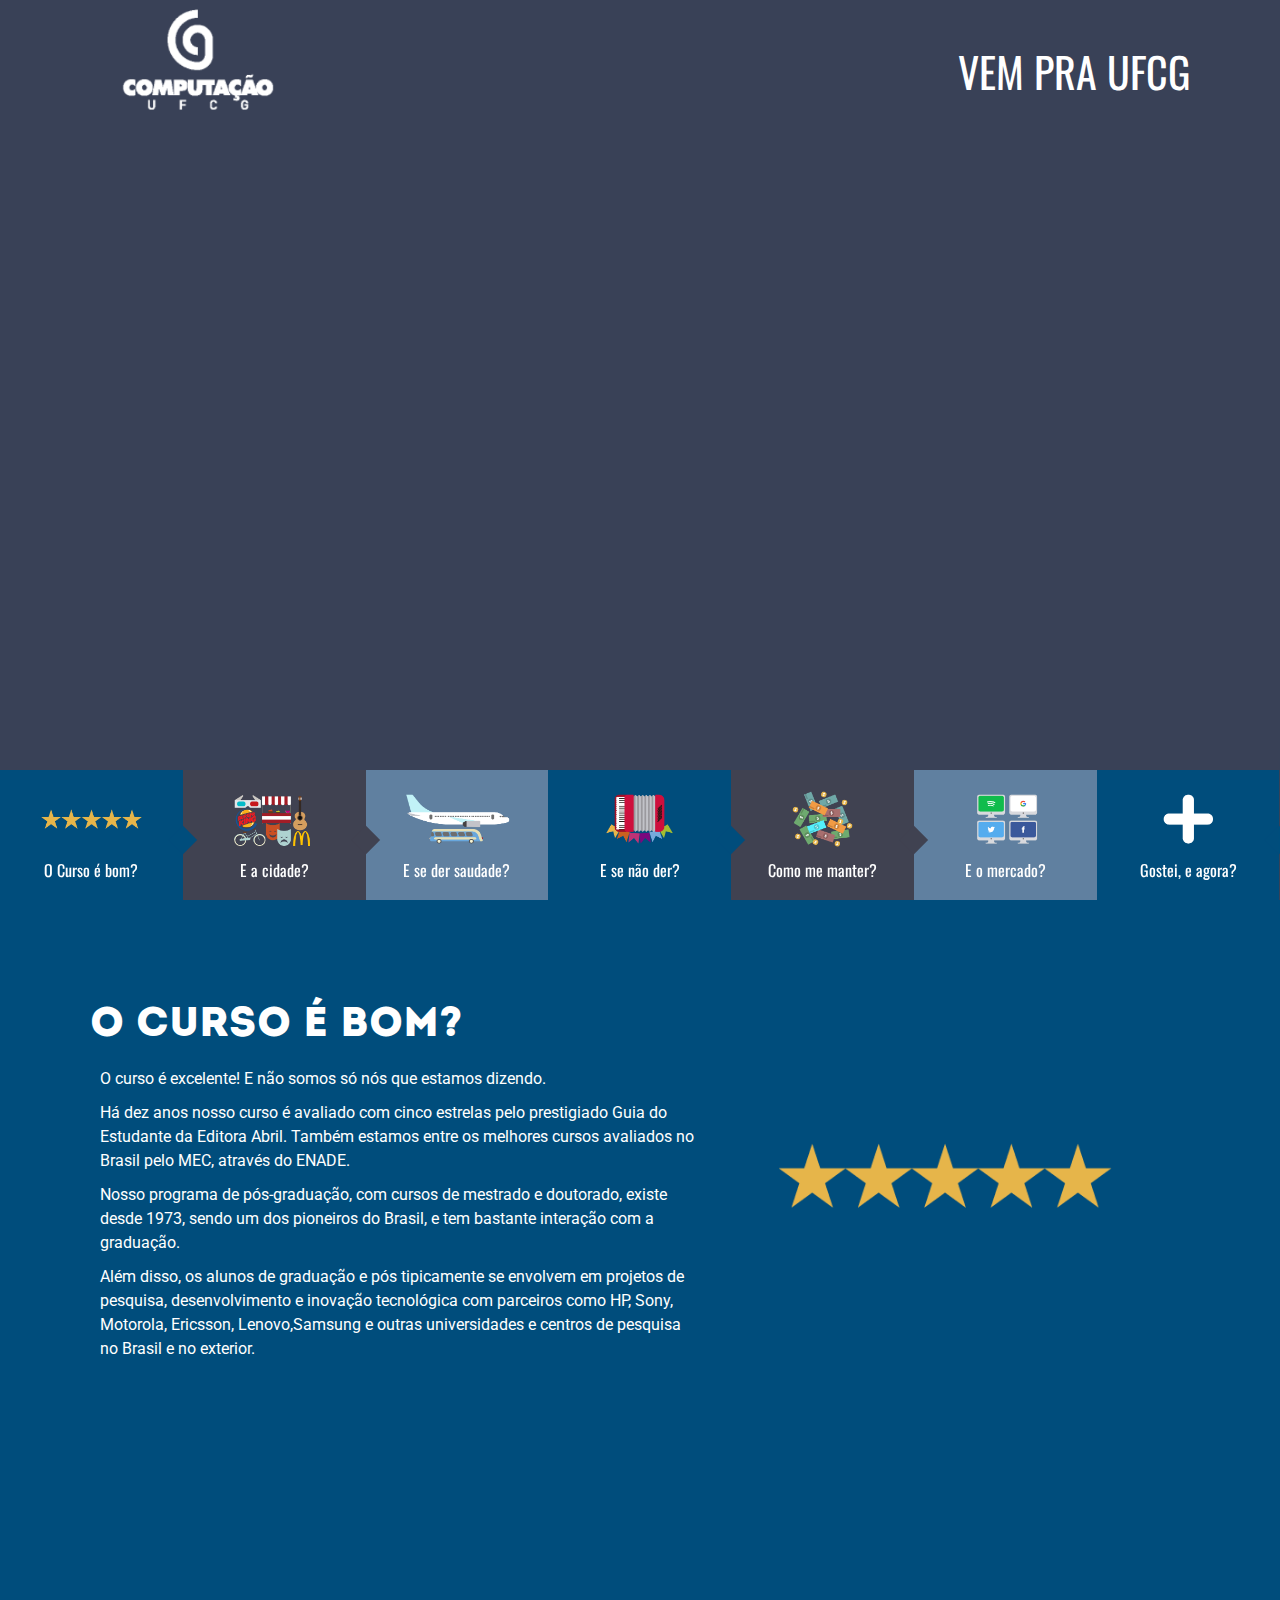
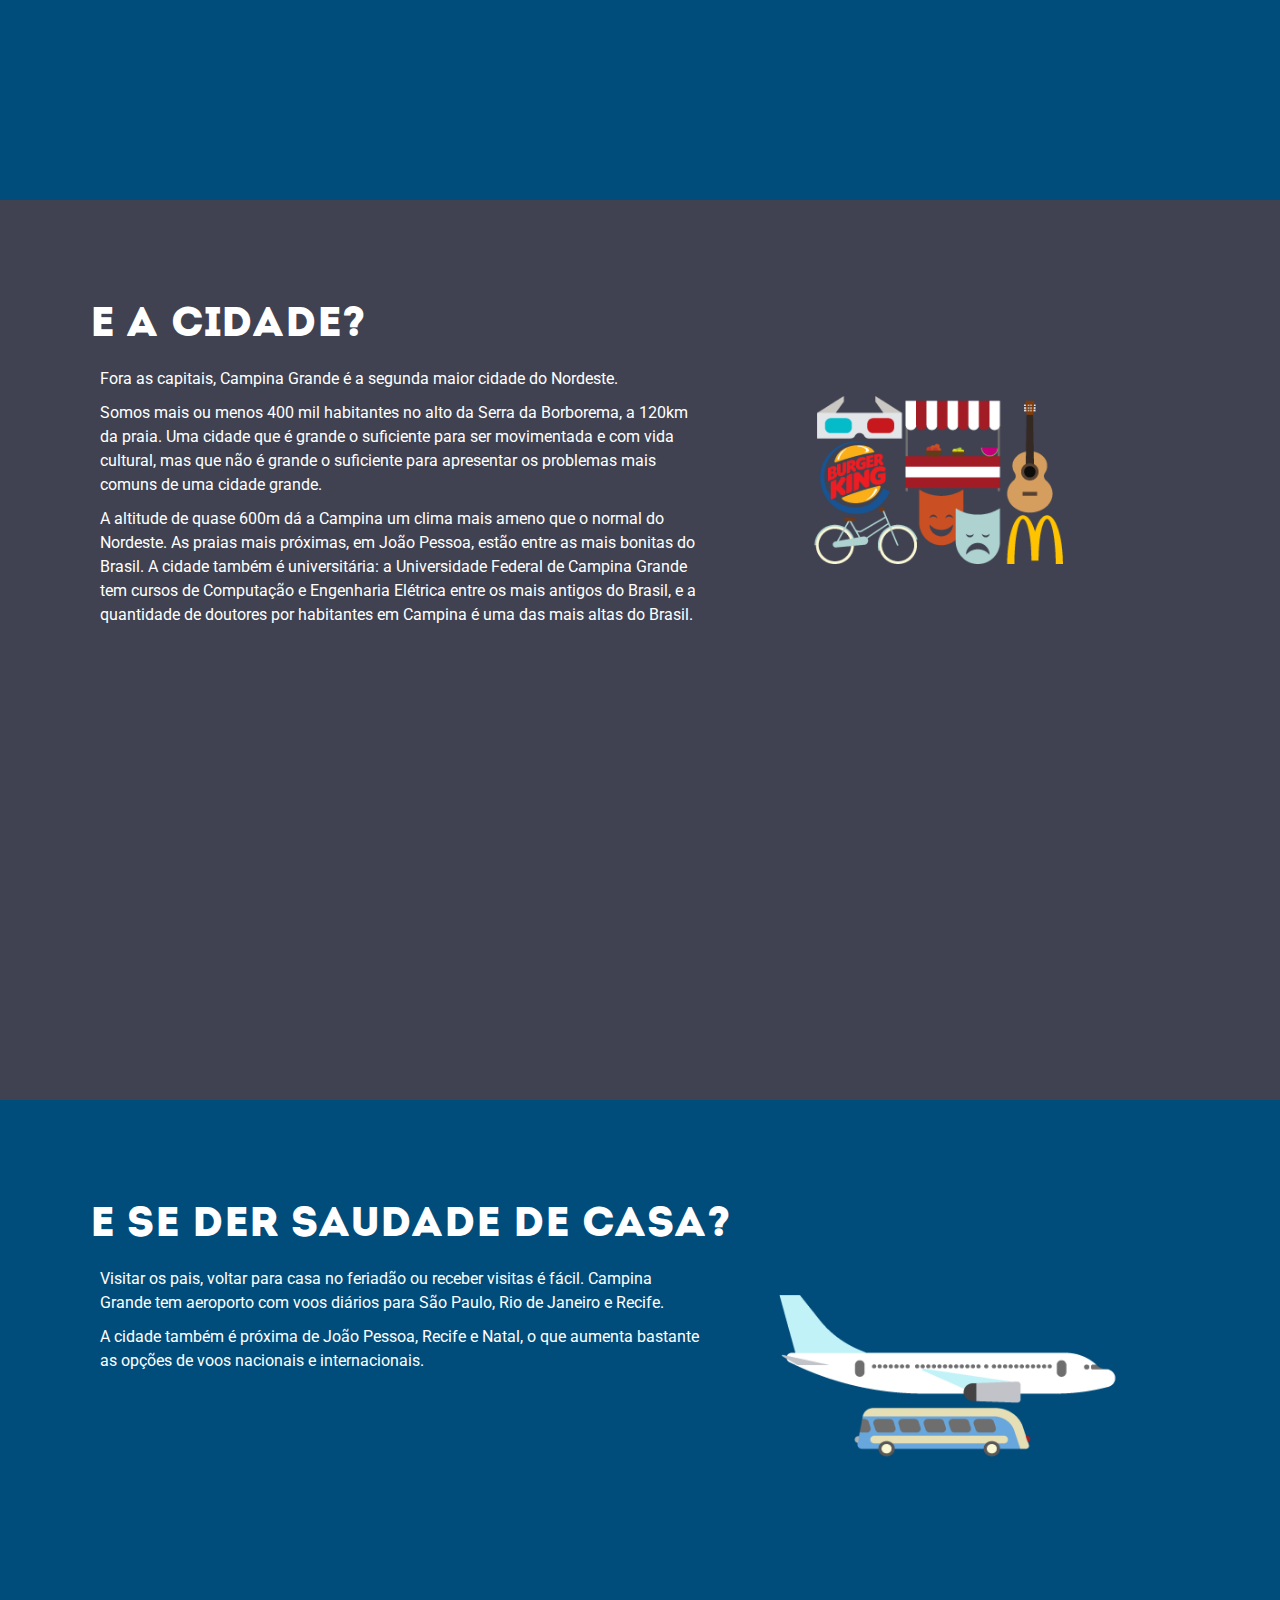
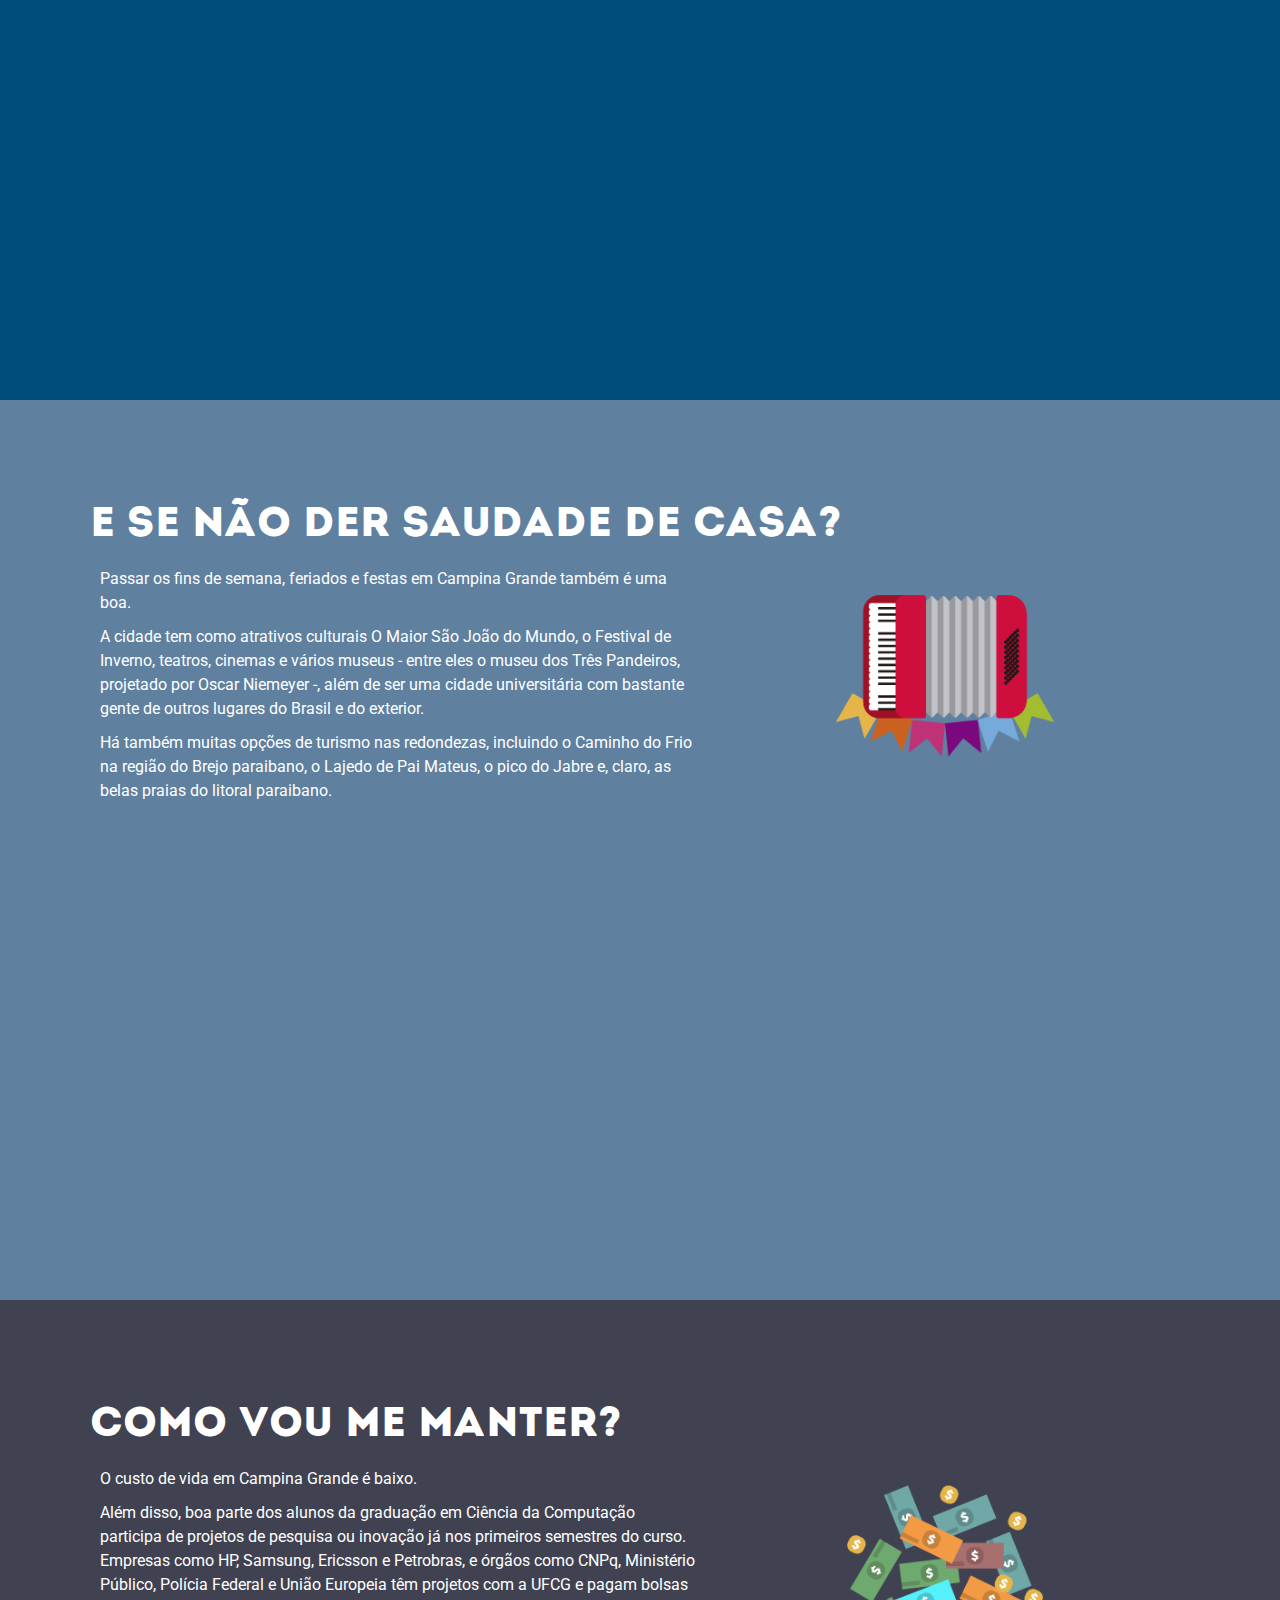
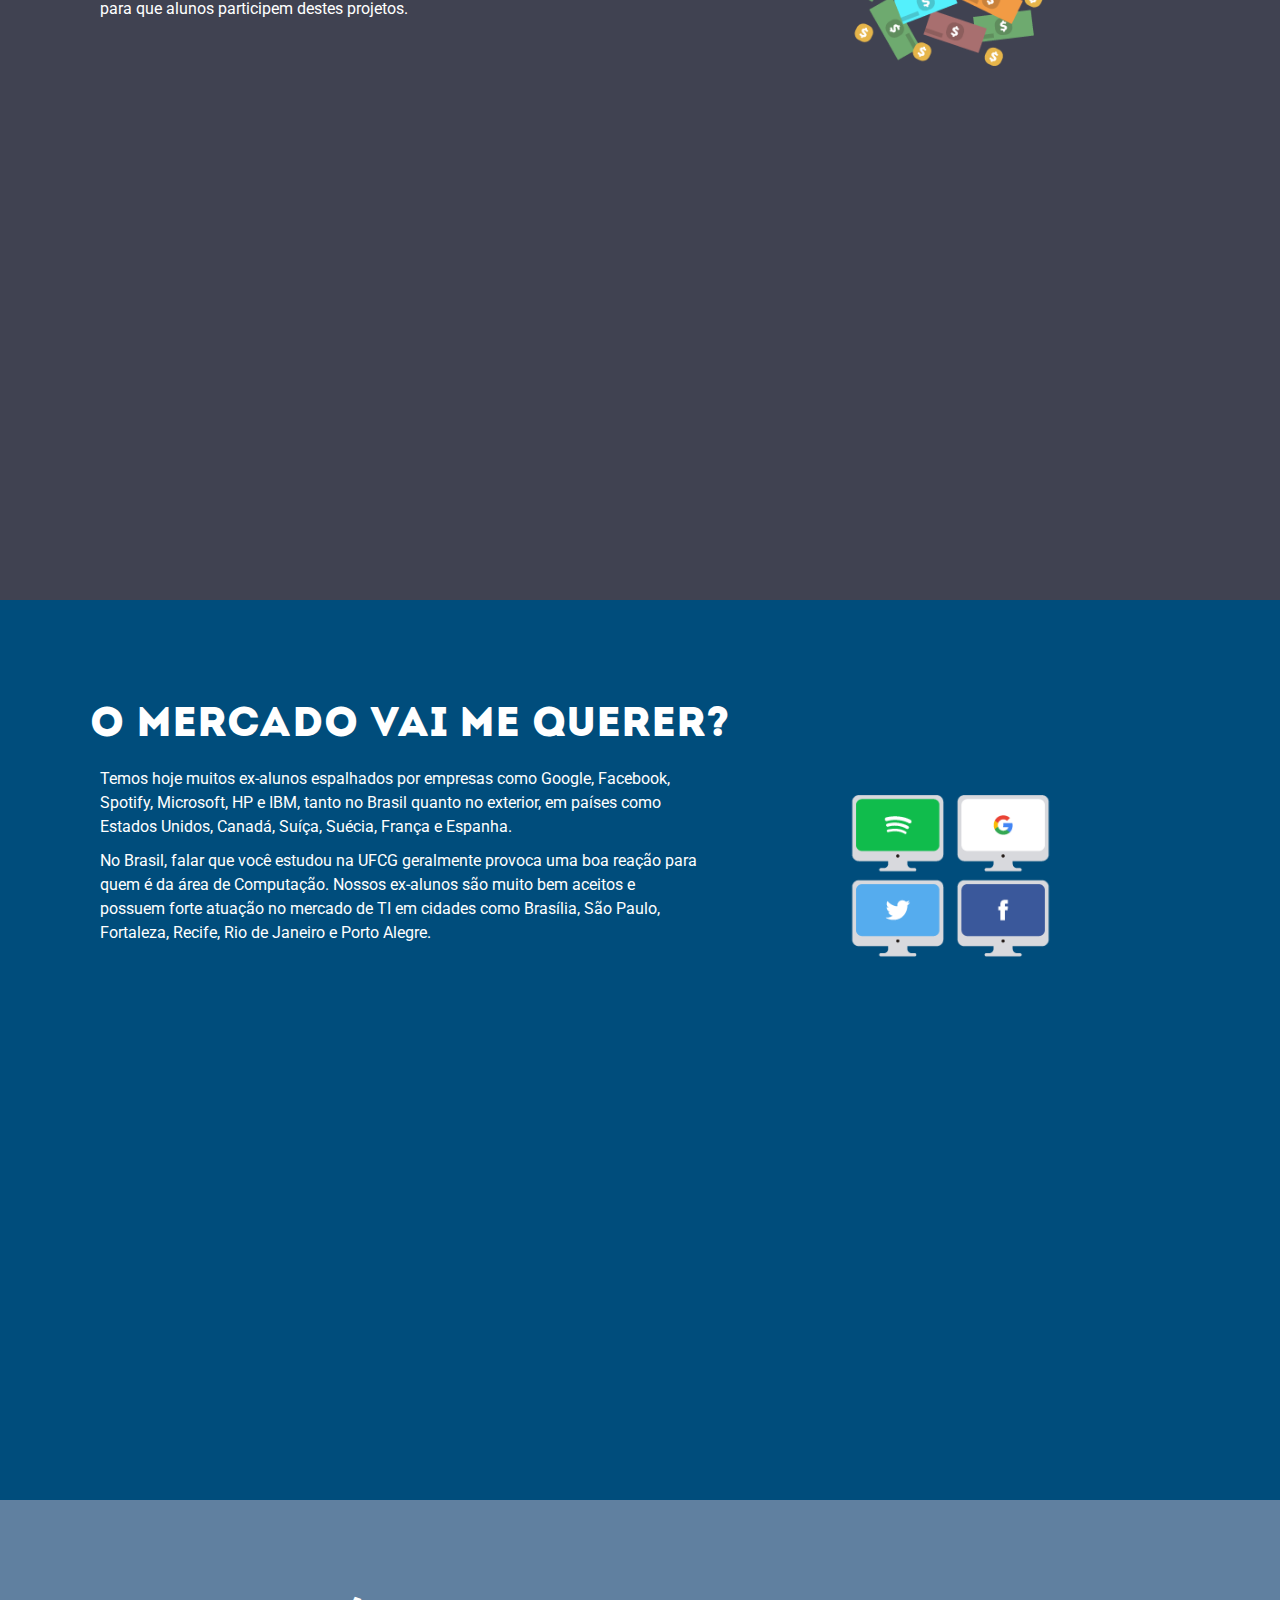
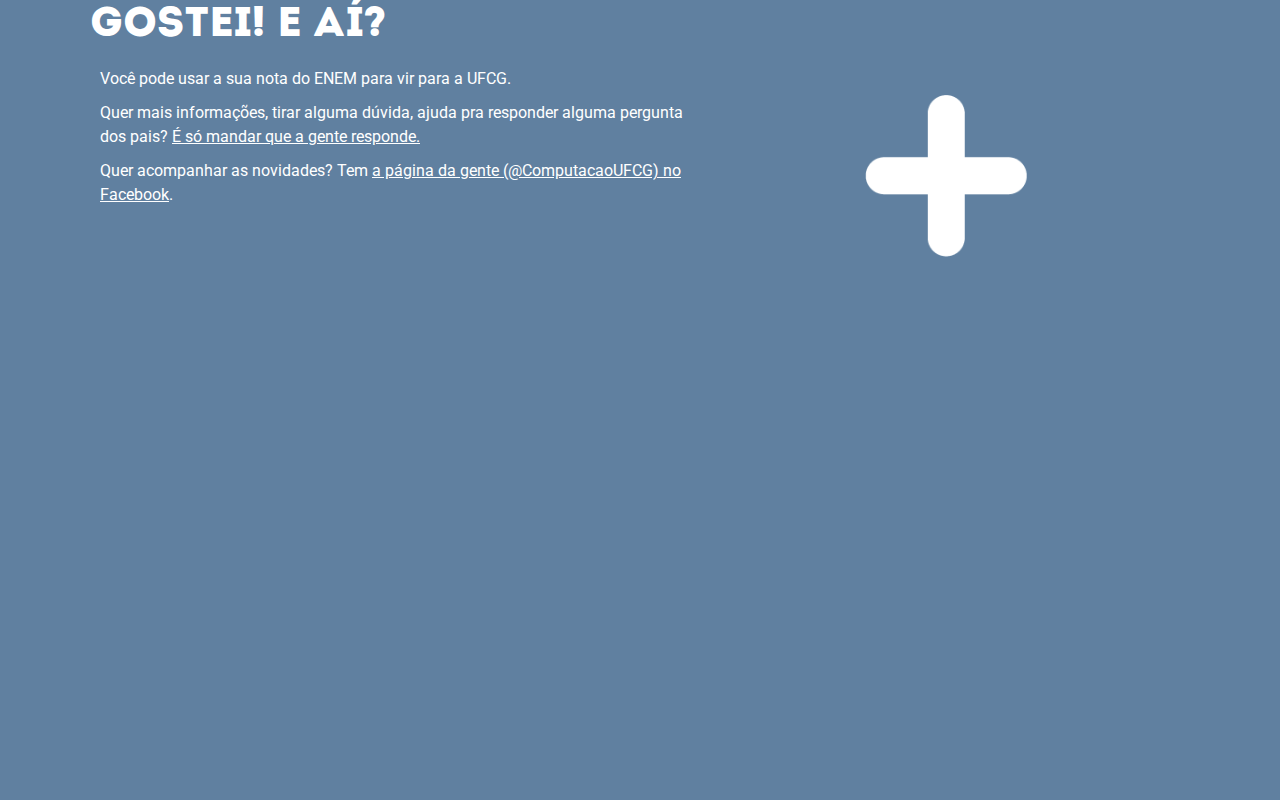
<file: index.html>
<!DOCTYPE html>
<html lang="pt-br">
<head>
	<meta charset="UTF-8">
	<meta name="viewport" content="width=device-width, initial-scale=1.0">
	<title>Computação UFCG</title>
	<link rel="stylesheet" href="style.css">
	<link rel="stylesheet" href="css/font-awesome.min.css">
	<link rel="stylesheet" href="fonts/stylesheet.css">
	<link href="https://fonts.googleapis.com/css?family=Roboto" rel="stylesheet">
	<link href="https://fonts.googleapis.com/css?family=Oswald" rel="stylesheet">
	<link rel="shortcut icon" href="/favicon.ico" type="image/x-icon">
	<link rel="icon" href="/favicon.ico" type="image/x-icon">
	<meta property="og:title" content="Vem pra Computação@UFCG" />
	<meta property="og:type" content="website" />
	<meta property="og:url" content="http://vempraufcg.cc"/>
	<meta property="og:image" content="http://vempraufcg.cc/images/fb-preview.png" />
	<meta property="og:description" content="Conhece alguém interessado em fazer Computação? Você mesmo? Se sim, queremos lhe mostrar a Computação@UFCG." />
</head>
<body>
<section id="home" class="home">
	<section class="top clear">
	<section class="content">
	<figure class="logo"><img src="images/logo-.png" alt=""></figure>
	<h4 class="slogan">Vem pra UFCG</h4>
	</section>
	</section>
	<section class="video">
	<iframe src="https://www.youtube.com/embed/-KqyEf8JcV4?rel=0&amp;showinfo=0" frameborder="0" allowfullscreen></iframe>
	</section>
	<nav class="menu">
		<ul>
		<li><a href="index.html#curso"><img src="images/curso-e-bom.png" alt="O curso é bom"> <h2>O Curso é bom?</h2></a></li>
		<li class="gray"><a href="index.html#cidade"><img src="images/e-a-cidade.png" alt="E a cidade?"> <h2>E a cidade?</h2></a></li>
		<li><a href="index.html#saudade"><img src="images/saudade-de-casa.png" alt="E se der saudade de casa"> <h2>E se der saudade?</h2></a></li>
		<li class="blue"><a href="index.html#sem-saudade"><img src="images/e-se-nao-der.png" alt="E se não der"> <h2>E se não der?</h2></a></li>
		<li class="gray"><a href="index.html#me-manter"><img src="images/como-me-manter.png" alt="Como me manter?"> <h2>Como me manter?</h2></a></li>
		<li><a href="index.html#mercado"><img src="images/e-o-mercado.png" alt="E o mercado vai me ver?"> <h2>E o mercado?</h2></a></li>
		<li class="blue"><a href="index.html#gostei"><img src="images/gostei-e-agora.png" alt="Gostei, e agora?"> <h2>Gostei, e agora?</h2></a></li>
		</ul>
	</nav>
</section> <!-- fim da section home -->

	<section id="curso" class="clear">
	<section class="content clear">
		<h1>O Curso é bom?</h1>
		<article class="text">
		<p>O curso é excelente! E não somos só nós que estamos dizendo. </p>
		<p>Há dez anos nosso curso é avaliado com cinco estrelas pelo prestigiado Guia do Estudante da Editora Abril. Também estamos entre os melhores cursos avaliados no Brasil pelo MEC, através do ENADE.</p>
		<p>Nosso programa de pós-graduação, com cursos de mestrado e doutorado, existe desde 1973, sendo um dos pioneiros do Brasil, e tem bastante interação com a graduação.</p>
		<p>Além disso, os alunos de graduação e pós tipicamente se envolvem em projetos de pesquisa, desenvolvimento e inovação tecnológica com parceiros como HP, Sony, Motorola, Ericsson, Lenovo,Samsung  e outras universidades e centros de pesquisa no Brasil e no exterior.</p>
		</article>
		<figure class="img-text">
			<img src="images/curso-e-bom.png" alt="">
		</figure>
	</section>
	</section> <!-- fim do curso -->

	<section id="cidade">
	<section class="content clear">
		<h1>E a Cidade?</h1>
		<article class="text">
		<p>Fora as capitais, Campina Grande é a segunda maior cidade do Nordeste.</p>
		<p>Somos mais ou menos 400 mil habitantes no alto da Serra da Borborema, a 120km da praia. Uma cidade que é grande o suficiente para ser movimentada e com vida cultural, mas que não é grande o suficiente para apresentar os problemas mais comuns de uma cidade grande. </p>
		<p>A altitude de quase 600m dá a Campina um clima mais ameno que o normal do Nordeste. As praias mais próximas, em João Pessoa, estão entre as mais bonitas do Brasil. A cidade também é universitária: a Universidade Federal de Campina Grande tem cursos de Computação e Engenharia Elétrica entre os mais antigos do Brasil, e a quantidade de doutores por habitantes em Campina é uma das mais altas do Brasil.</p>
		</article>
		<figure class="img-text">
			<img src="images/e-a-cidade.png" alt="">
		</figure>
	</section>
	</section> <!-- fim da cidade -->

	<section id="saudade">
	<section class="content clear">
		<h1>E se der saudade de casa?</h1>
		<article class="text">
		<p>Visitar os pais, voltar para casa no feriadão ou receber visitas é fácil. Campina Grande tem aeroporto com voos diários para São Paulo, Rio de Janeiro e Recife.</p>
		<p>A cidade também é próxima de João Pessoa, Recife e Natal, o que aumenta bastante as opções de voos nacionais e internacionais.</p>
		</article>
		<figure class="img-text">
			<img src="images/saudade-de-casa.png" alt="">
		</figure>
	</section>
	</section> <!-- fim da saudade -->

	<section id="sem-saudade">
	<section class="content clear">
		<h1>E se não der saudade de casa?</h1>
		<article class="text">
		<p>Passar os fins de semana, feriados e festas em Campina Grande também é uma boa.</p>
		<p>A cidade tem como atrativos culturais O Maior São João do Mundo, o Festival de Inverno, teatros,  cinemas e vários museus - entre eles o museu dos Três Pandeiros, projetado por Oscar Niemeyer -, além de ser uma cidade universitária com bastante gente de outros lugares do Brasil e do exterior.</p>
		<p>Há também muitas opções de turismo nas redondezas, incluindo o Caminho do Frio na região do Brejo paraibano, o Lajedo de Pai Mateus, o pico do Jabre e, claro, as belas praias do litoral paraibano.</p>
		</article>
		<figure class="img-text">
			<img src="images/e-se-nao-der.png" alt="">
		</figure>
	</section>
	</section> <!-- fim da sem saudade -->

	<section id="me-manter">
	<section class="content clear">
		<h1>Como vou me manter?</h1>
		<article class="text">
		<p>O custo de vida em Campina Grande é baixo.</p>
		<p>Além disso, boa parte dos alunos da graduação em Ciência da Computação participa de projetos de pesquisa ou inovação já nos primeiros semestres do curso. Empresas como HP, Samsung, Ericsson e Petrobras, e órgãos como CNPq, Ministério Público, Polícia Federal e União Europeia têm projetos com a UFCG e pagam bolsas para que alunos participem destes projetos. </p>
		</article>
		<figure class="img-text">
			<img src="images/como-me-manter.png" alt="">
		</figure>
	</section>
	</section> <!-- fim da me manter -->

	<section id="mercado">
	<section class="content clear">
		<h1>O mercado vai me querer?</h1>
		<article class="text">
		<p>Temos hoje muitos ex-alunos espalhados por empresas como Google, Facebook, Spotify, Microsoft, HP e IBM, tanto no Brasil quanto no exterior, em países como Estados Unidos, Canadá, Suíça, Suécia, França e Espanha.</p>
		<p>No Brasil, falar que você estudou na UFCG geralmente provoca uma boa reação para quem é da área de Computação. Nossos ex-alunos são muito bem aceitos e possuem forte atuação no mercado de TI em cidades como Brasília, São Paulo, Fortaleza, Recife, Rio de Janeiro e Porto Alegre.</p>
		</article>
		<figure class="img-text">
			<img src="images/e-o-mercado.png" alt="">
		</figure>
	</section>
	</section> <!-- fim da mercado -->

	<section id="gostei">
	<section class="content clear">
		<h1>Gostei! E aí?</h1>
		<article class="text">
		<p>Você pode usar a sua nota do ENEM para vir para a UFCG.</p>
		<p>Quer mais informações, tirar alguma dúvida, ajuda pra responder alguma pergunta dos pais?
				<a href="mailto:vempraufcg@computacao.ufcg.edu.br" style="text-decoration: underline;">É só mandar que a gente responde.</a>
			<p>Quer acompanhar as novidades? Tem
			<a href="https://www.facebook.com/ComputacaoUFCG/" style="text-decoration: underline;">a página da gente (@ComputacaoUFCG) no Facebook</a>.</p>
		</article>
		<figure class="img-text">
			<img src="images/gostei-e-agora.png" alt="">
		</figure>
	</section>
	</section> <!-- fim da gostei -->

<figure class="back">
	<a href="index.html#home"><i class="fa fa-arrow-circle-o-up"></i></a>
</figure>

<script src="https://code.jquery.com/jquery-1.10.2.js"></script>
<script>
$('a[href*=#]').click(function() {
	if (location.pathname.replace(/^\//,'') == this.pathname.replace(/^\//,'')
  && location.hostname == this.hostname) {
  var $target = $(this.hash);
  $target = $target.length && $target || $('[name=' + this.hash.slice(1) +']');
  if ($target.length) {
  var targetOffset = $target.offset().top;
  $('html,body').animate({scrollTop: targetOffset}, 1000);
  return false;}
  }
 });

$(document).scroll(function() {
  var y = $(this).scrollTop();
  if (y > 20) {
    $('.back').css('opacity', '1');
  } else {
    $('.back').css('opacity', '0');
  }
});

$(document).ready(function() {
	$(".module").hover(function() {
		/* Stuff to do when the mouse enters the element */
		$(this).css('opacity', '1');
		$(this).removeClass('active');
		$(".active").css('opacity', '0.5');
	}, function() {
		/* Stuff to do when the mouse leaves the element */
		$(this).addClass('active');
		$(".active").css('opacity', '1');
	});
});
</script>

<script>
  (function(i,s,o,g,r,a,m){i['GoogleAnalyticsObject']=r;i[r]=i[r]||function(){
  (i[r].q=i[r].q||[]).push(arguments)},i[r].l=1*new Date();a=s.createElement(o),
  m=s.getElementsByTagName(o)[0];a.async=1;a.src=g;m.parentNode.insertBefore(a,m)
  })(window,document,'script','https://www.google-analytics.com/analytics.js','ga');

  ga('create', 'UA-89394862-1', 'auto');
  ga('send', 'pageview');

</script>
</body>
</html>
</file>
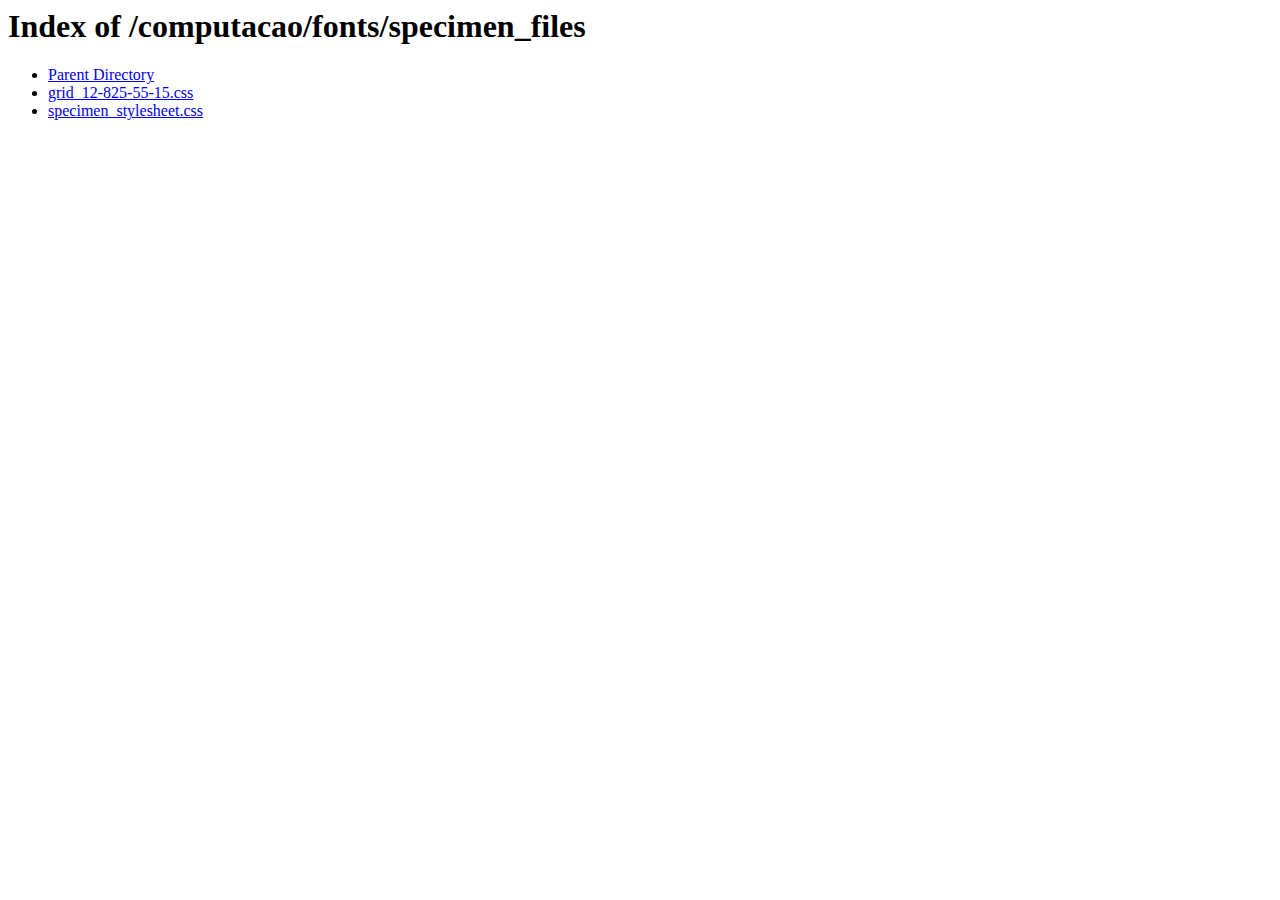
<file: fonts/specimen_files/index.html>
<!DOCTYPE HTML PUBLIC "-//W3C//DTD HTML 3.2 Final//EN">
<html>
 <head>
  <title>Index of /computacao/fonts/specimen_files</title>
 </head>
 <body>
<h1>Index of /computacao/fonts/specimen_files</h1>
<ul><li><a href="../../fonts"> Parent Directory</a></li>
<li><a href="grid_12-825-55-15.css"> grid_12-825-55-15.css</a></li>
<li><a href="specimen_stylesheet.css"> specimen_stylesheet.css</a></li>
</ul>
</body></html>
</file>
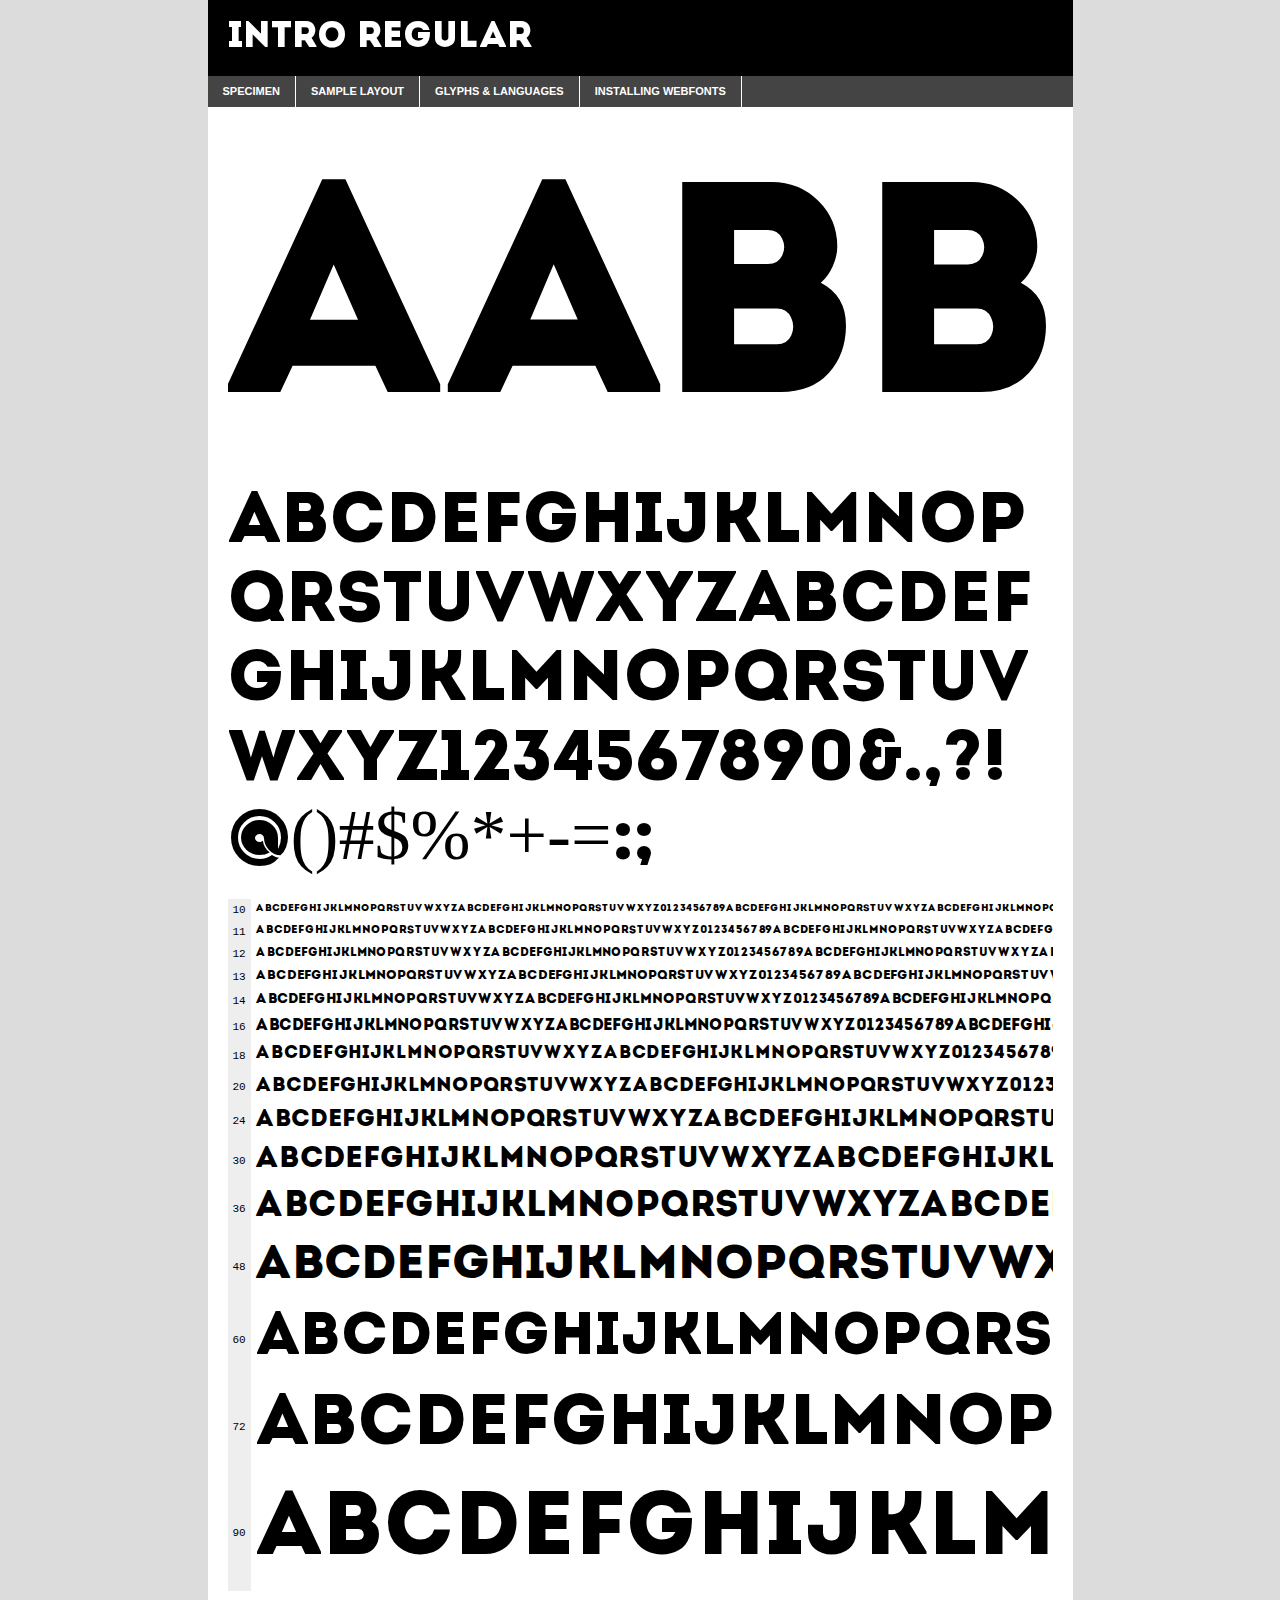
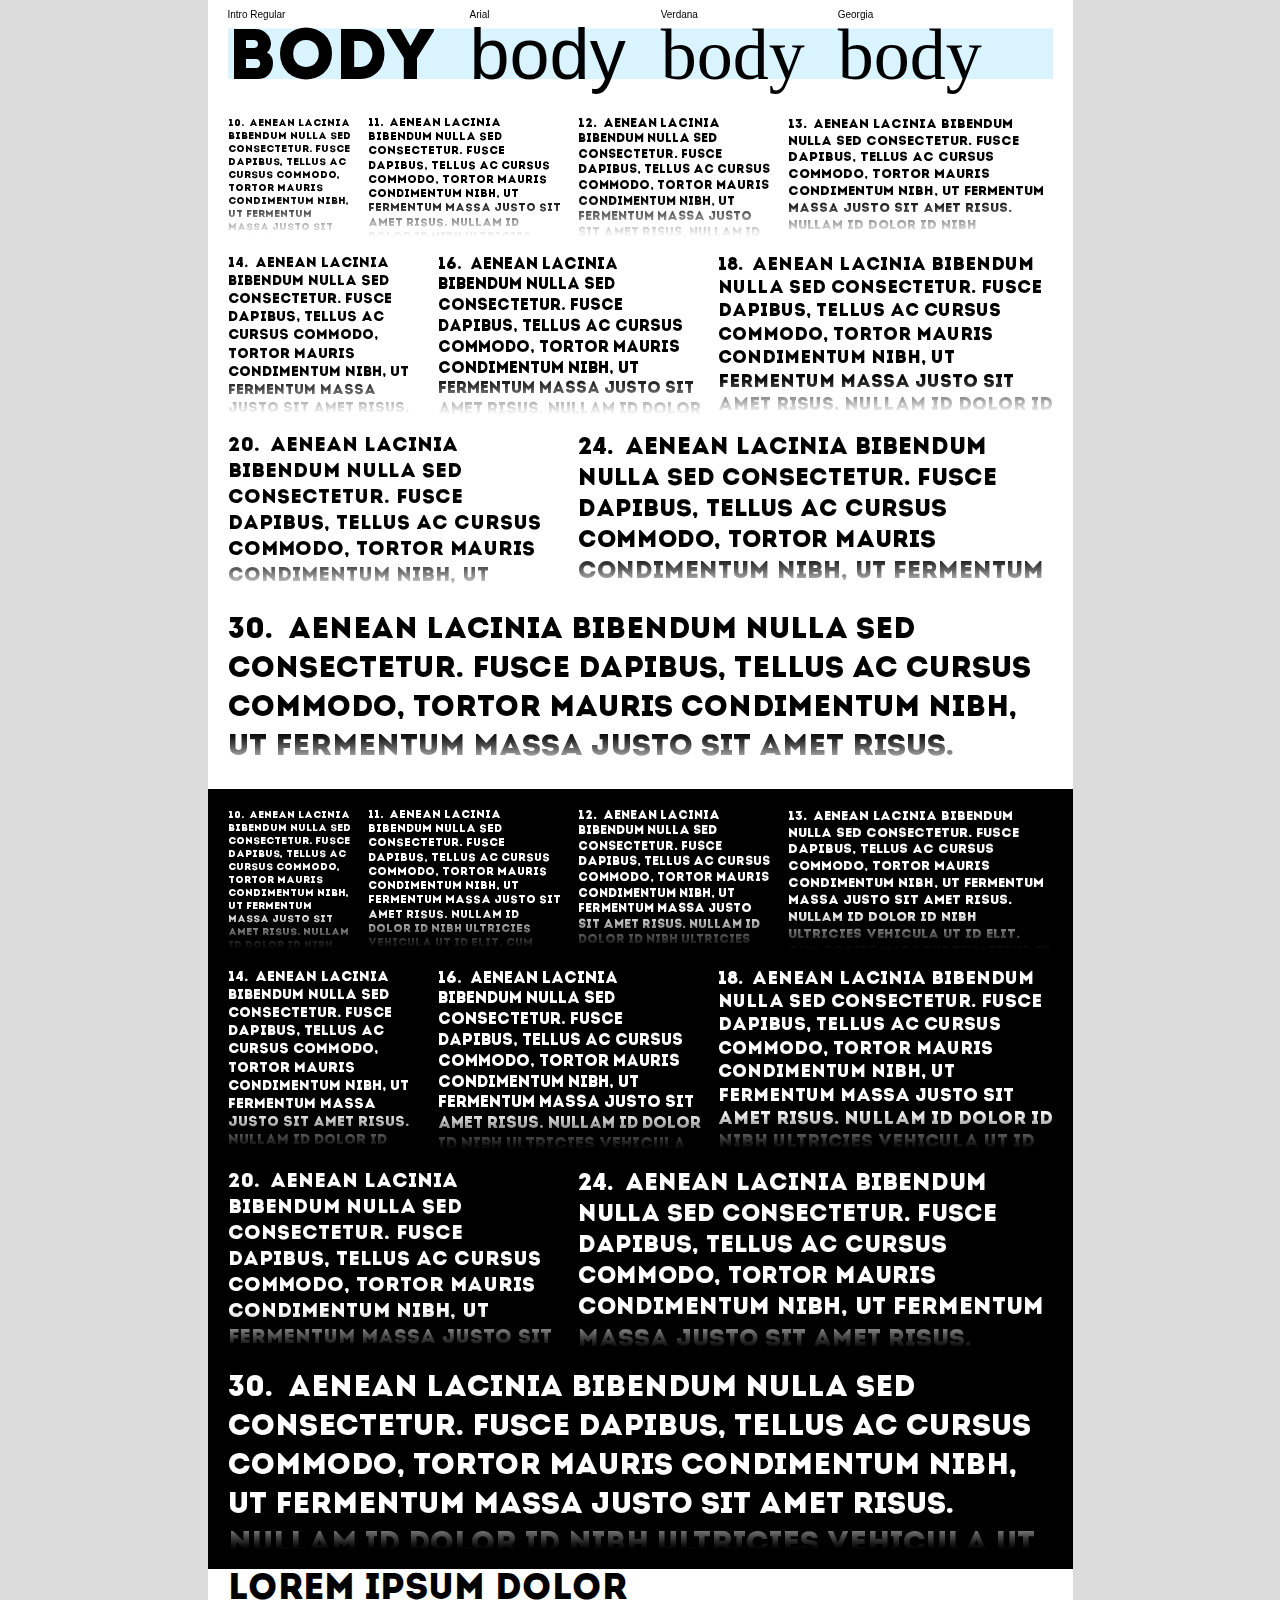
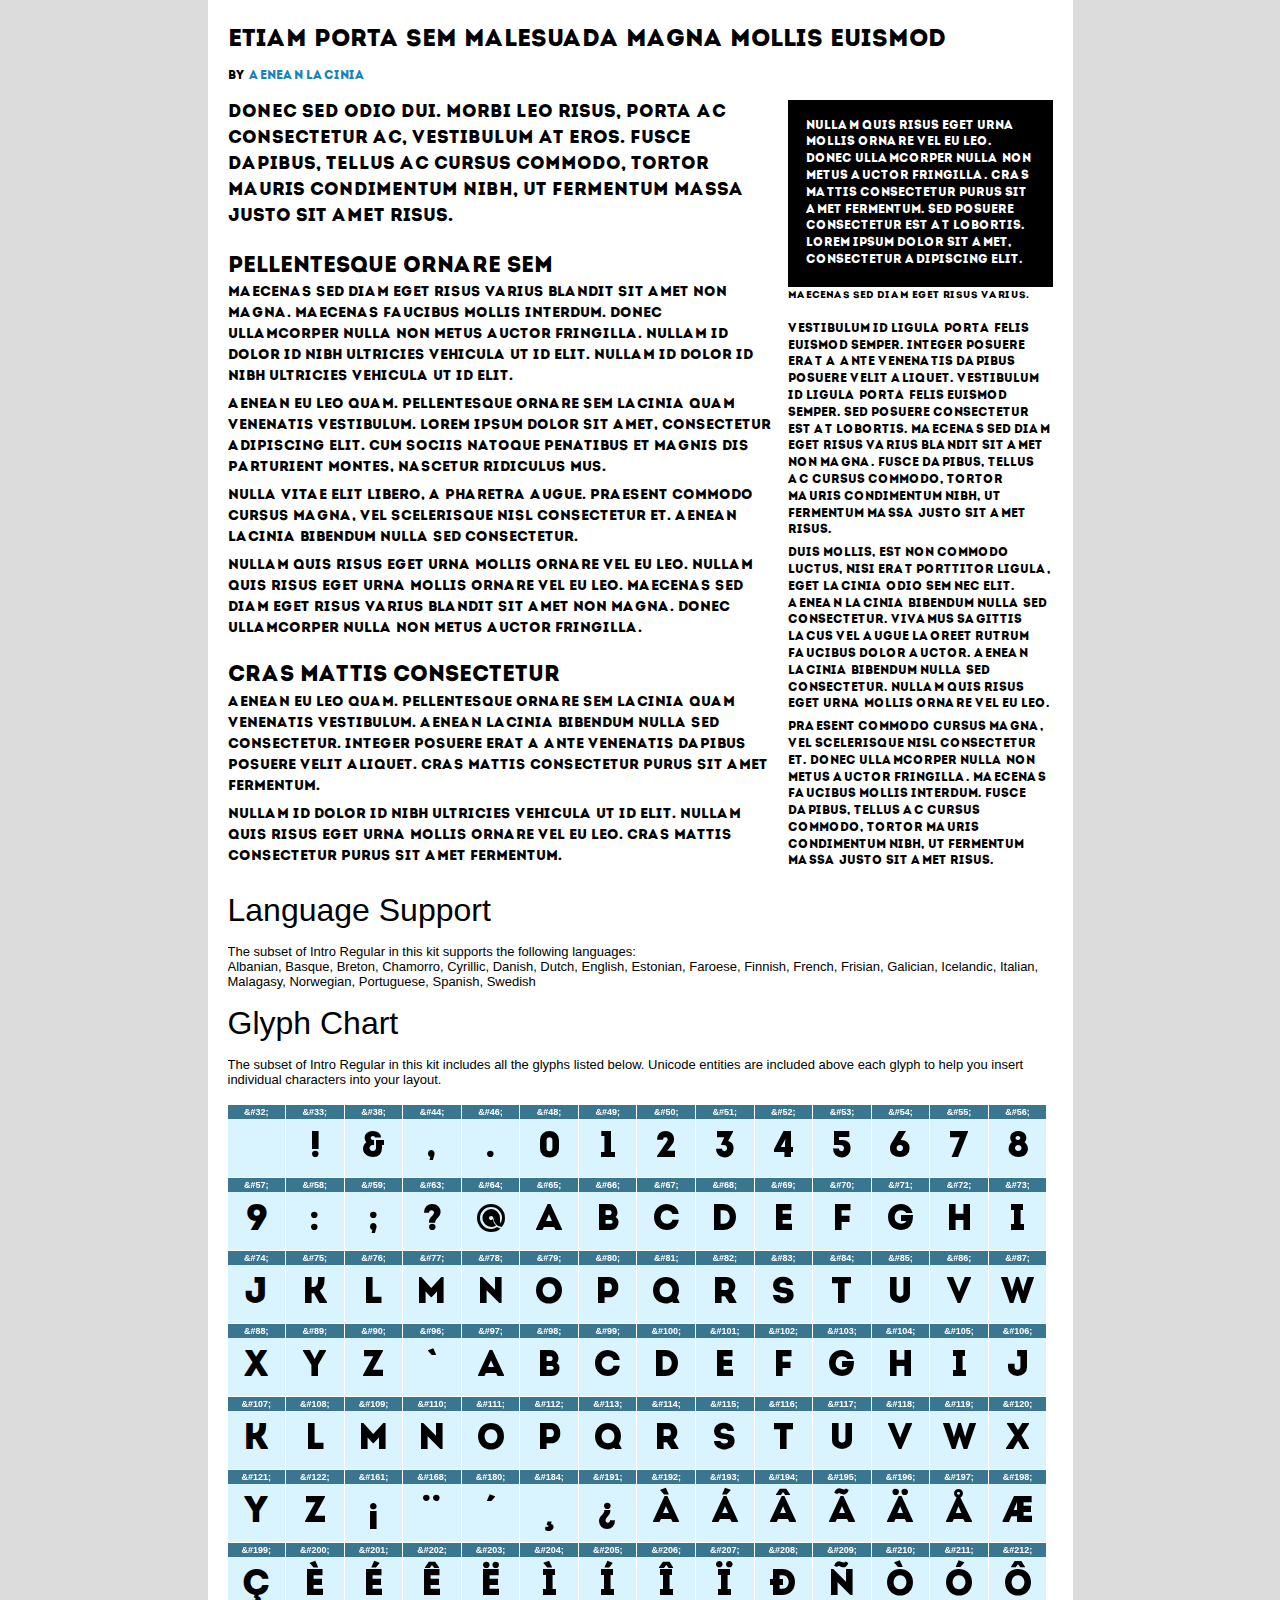
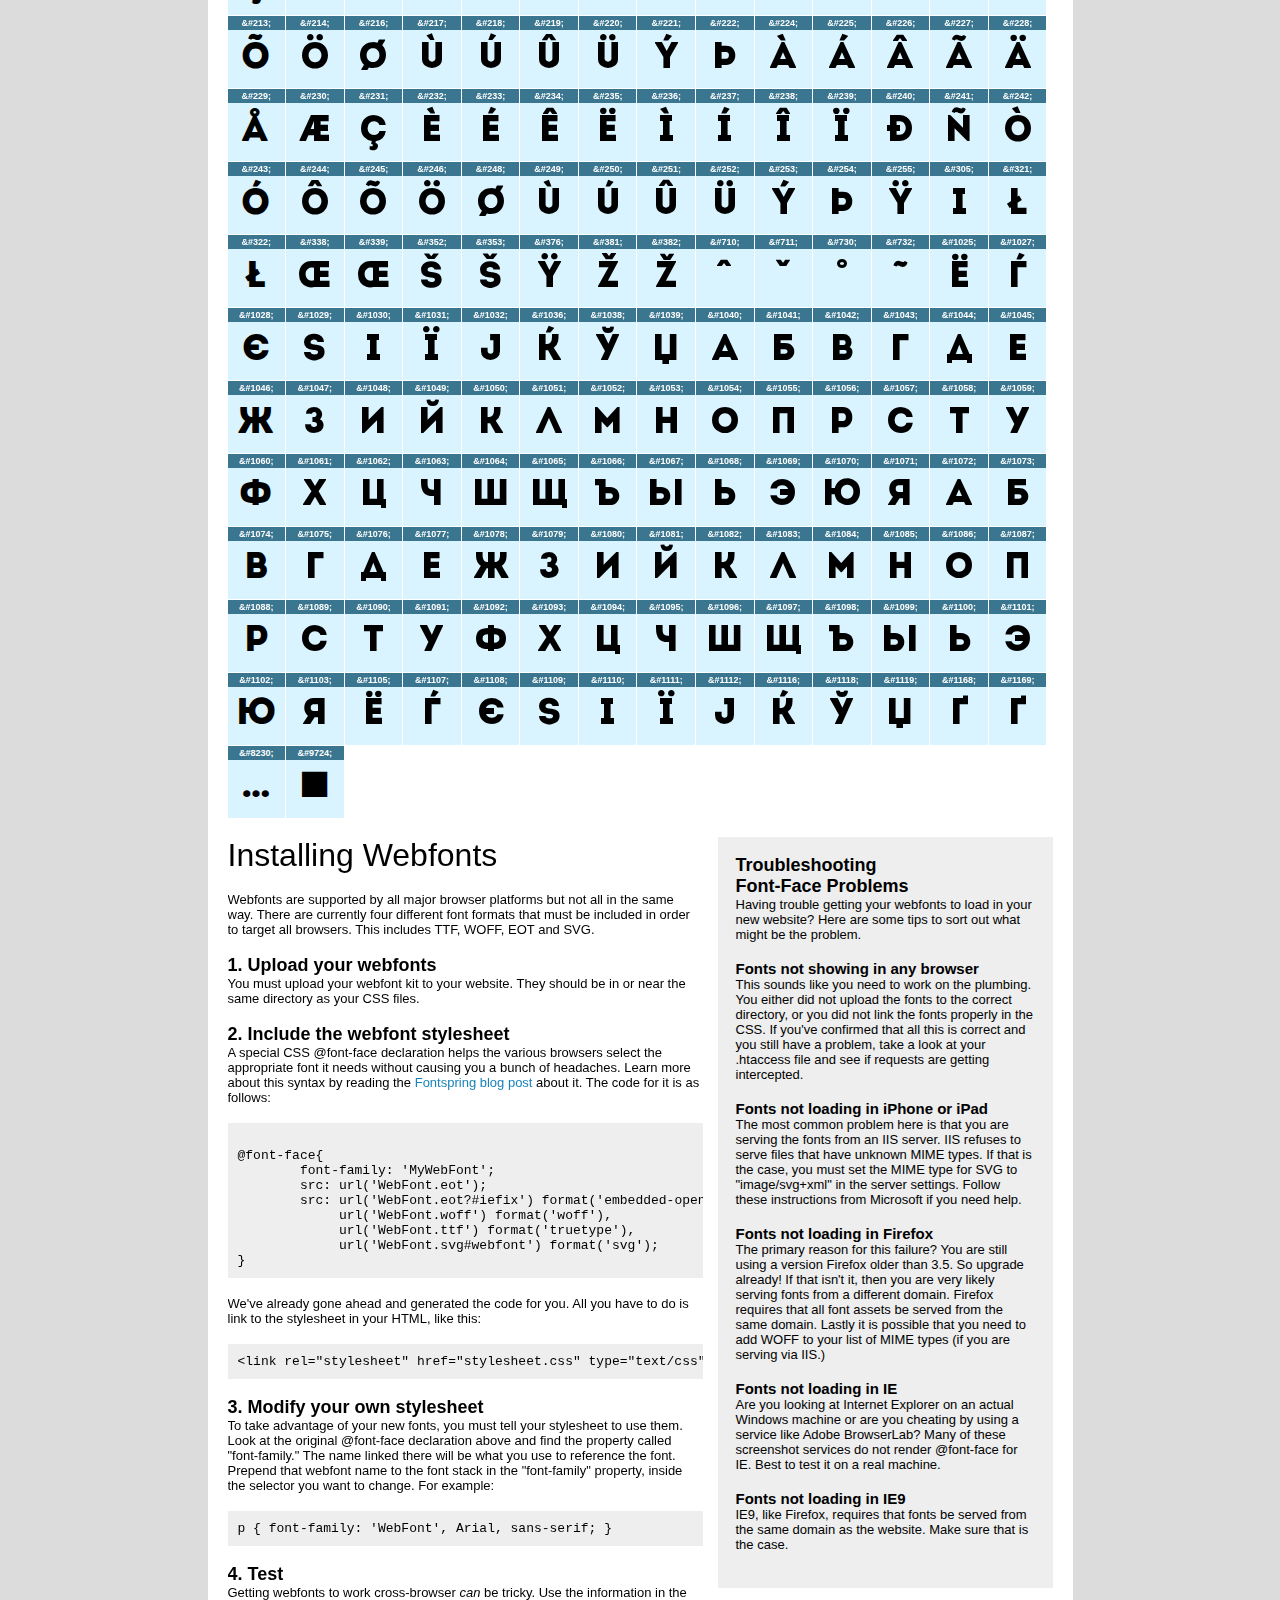
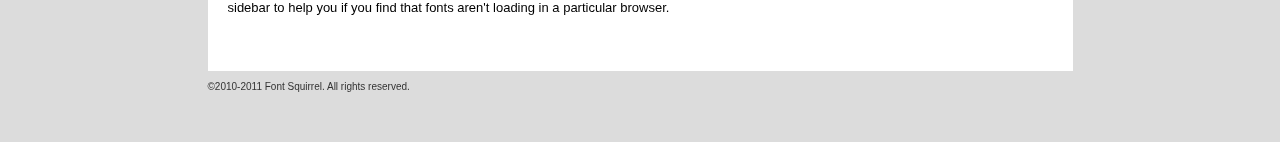
<file: fonts/intro_0-demo.html>
<!DOCTYPE html PUBLIC "-//W3C//DTD XHTML 1.0 Transitional//EN"
	"http://www.w3.org/TR/xhtml1/DTD/xhtml1-transitional.dtd">

<html xmlns="http://www.w3.org/1999/xhtml" xml:lang="en" lang="en">
<head>
	<meta http-equiv="Content-Type" content="text/html; charset=utf-8" />
	<script src="http://ajax.googleapis.com/ajax/libs/jquery/1.7.2/jquery.min.js" type="text/javascript" charset="utf-8"></script>
	<script src="http://thiagoxavier.com/computacao/fonts/specimen_files/easytabs.js" type="text/javascript" charset="utf-8"></script>
	<link rel="stylesheet" href="specimen_files/specimen_stylesheet.css" type="text/css" charset="utf-8" />
	<link rel="stylesheet" href="stylesheet.css" type="text/css" charset="utf-8" />

	<style type="text/css">
					body{
				font-family: 'intro_regular';
							}
		</style>

	<title>Intro  Regular Specimen</title>
	
	
	<script type="text/javascript" charset="utf-8">
		$(document).ready(function() {
			$('#container').easyTabs({defaultContent:1});
		});
	</script>
</head>

<body>
<div id="container">
	<div id="header">
		Intro  Regular	</div>
	<ul class="tabs">
		<li><a href="intro_0-demo.html#specimen">Specimen</a></li>
		<li><a href="intro_0-demo.html#layout">Sample Layout</a></li>
				<li><a href="intro_0-demo.html#glyphs">Glyphs &amp; Languages</a></li>
		<li><a href="intro_0-demo.html#installing">Installing Webfonts</a></li>
		
	</ul>
	
	<div id="main_content">

		
			<div id="specimen">
		
				<div class="section">
					<div class="grid12 firstcol">
						<div class="huge">AaBb</div>
					</div>
				</div>
		
				<div class="section">
					<div class="glyph_range">A&#x200B;B&#x200b;C&#x200b;D&#x200b;E&#x200b;F&#x200b;G&#x200b;H&#x200b;I&#x200b;J&#x200b;K&#x200b;L&#x200b;M&#x200b;N&#x200b;O&#x200b;P&#x200b;Q&#x200b;R&#x200b;S&#x200b;T&#x200b;U&#x200b;V&#x200b;W&#x200b;X&#x200b;Y&#x200b;Z&#x200b;a&#x200b;b&#x200b;c&#x200b;d&#x200b;e&#x200b;f&#x200b;g&#x200b;h&#x200b;i&#x200b;j&#x200b;k&#x200b;l&#x200b;m&#x200b;n&#x200b;o&#x200b;p&#x200b;q&#x200b;r&#x200b;s&#x200b;t&#x200b;u&#x200b;v&#x200b;w&#x200b;x&#x200b;y&#x200b;z&#x200b;1&#x200b;2&#x200b;3&#x200b;4&#x200b;5&#x200b;6&#x200b;7&#x200b;8&#x200b;9&#x200b;0&#x200b;&amp;&#x200b;.&#x200b;,&#x200b;?&#x200b;!&#x200b;&#64;&#x200b;(&#x200b;)&#x200b;#&#x200b;$&#x200b;%&#x200b;*&#x200b;+&#x200b;-&#x200b;=&#x200b;:&#x200b;;</div>
				</div>
				<div class="section">
					<div class="grid12 firstcol">
						<table class="sample_table">
							<tr><td>10</td><td class="size10">abcdefghijklmnopqrstuvwxyzABCDEFGHIJKLMNOPQRSTUVWXYZ0123456789abcdefghijklmnopqrstuvwxyzABCDEFGHIJKLMNOPQRSTUVWXYZ0123456789abcdefghijklmnopqrstuvwxyzABCDEFGHIJKLMNOPQRSTUVWXYZ</td></tr>
							<tr><td>11</td><td class="size11">abcdefghijklmnopqrstuvwxyzABCDEFGHIJKLMNOPQRSTUVWXYZ0123456789abcdefghijklmnopqrstuvwxyzABCDEFGHIJKLMNOPQRSTUVWXYZ0123456789abcdefghijklmnopqrstuvwxyzABCDEFGHIJKLMNOPQRSTUVWXYZ</td></tr>
							<tr><td>12</td><td class="size12">abcdefghijklmnopqrstuvwxyzABCDEFGHIJKLMNOPQRSTUVWXYZ0123456789abcdefghijklmnopqrstuvwxyzABCDEFGHIJKLMNOPQRSTUVWXYZ0123456789abcdefghijklmnopqrstuvwxyzABCDEFGHIJKLMNOPQRSTUVWXYZ</td></tr>
							<tr><td>13</td><td class="size13">abcdefghijklmnopqrstuvwxyzABCDEFGHIJKLMNOPQRSTUVWXYZ0123456789abcdefghijklmnopqrstuvwxyzABCDEFGHIJKLMNOPQRSTUVWXYZ0123456789abcdefghijklmnopqrstuvwxyzABCDEFGHIJKLMNOPQRSTUVWXYZ</td></tr>
							<tr><td>14</td><td class="size14">abcdefghijklmnopqrstuvwxyzABCDEFGHIJKLMNOPQRSTUVWXYZ0123456789abcdefghijklmnopqrstuvwxyzABCDEFGHIJKLMNOPQRSTUVWXYZ0123456789abcdefghijklmnopqrstuvwxyzABCDEFGHIJKLMNOPQRSTUVWXYZ</td></tr>
							<tr><td>16</td><td class="size16">abcdefghijklmnopqrstuvwxyzABCDEFGHIJKLMNOPQRSTUVWXYZ0123456789abcdefghijklmnopqrstuvwxyzABCDEFGHIJKLMNOPQRSTUVWXYZ</td></tr>
							<tr><td>18</td><td class="size18">abcdefghijklmnopqrstuvwxyzABCDEFGHIJKLMNOPQRSTUVWXYZ0123456789abcdefghijklmnopqrstuvwxyzABCDEFGHIJKLMNOPQRSTUVWXYZ</td></tr>
							<tr><td>20</td><td class="size20">abcdefghijklmnopqrstuvwxyzABCDEFGHIJKLMNOPQRSTUVWXYZ0123456789abcdefghijklmnopqrstuvwxyzABCDEFGHIJKLMNOPQRSTUVWXYZ</td></tr>
							<tr><td>24</td><td class="size24">abcdefghijklmnopqrstuvwxyzABCDEFGHIJKLMNOPQRSTUVWXYZ0123456789abcdefghijklmnopqrstuvwxyzABCDEFGHIJKLMNOPQRSTUVWXYZ</td></tr>
							<tr><td>30</td><td class="size30">abcdefghijklmnopqrstuvwxyzABCDEFGHIJKLMNOPQRSTUVWXYZ0123456789abcdefghijklmnopqrstuvwxyzABCDEFGHIJKLMNOPQRSTUVWXYZ</td></tr>
							<tr><td>36</td><td class="size36">abcdefghijklmnopqrstuvwxyzABCDEFGHIJKLMNOPQRSTUVWXYZ0123456789abcdefghijklmnopqrstuvwxyzABCDEFGHIJKLMNOPQRSTUVWXYZ</td></tr>
							<tr><td>48</td><td class="size48">abcdefghijklmnopqrstuvwxyzABCDEFGHIJKLMNOPQRSTUVWXYZ0123456789abcdefghijklmnopqrstuvwxyzABCDEFGHIJKLMNOPQRSTUVWXYZ</td></tr>
							<tr><td>60</td><td class="size60">abcdefghijklmnopqrstuvwxyzABCDEFGHIJKLMNOPQRSTUVWXYZ0123456789abcdefghijklmnopqrstuvwxyzABCDEFGHIJKLMNOPQRSTUVWXYZ</td></tr>
							<tr><td>72</td><td class="size72">abcdefghijklmnopqrstuvwxyzABCDEFGHIJKLMNOPQRSTUVWXYZ0123456789abcdefghijklmnopqrstuvwxyzABCDEFGHIJKLMNOPQRSTUVWXYZ</td></tr>
							<tr><td>90</td><td class="size90">abcdefghijklmnopqrstuvwxyzABCDEFGHIJKLMNOPQRSTUVWXYZ0123456789abcdefghijklmnopqrstuvwxyzABCDEFGHIJKLMNOPQRSTUVWXYZ</td></tr>
						</table>
				
					</div>
			
				</div>
		
		
		
								<div class="section" id="bodycomparison">


										<div id="xheight">
				<div class="fontbody">&#x25FC;&#x25FC;&#x25FC;&#x25FC;&#x25FC;&#x25FC;&#x25FC;&#x25FC;&#x25FC;&#x25FC;&#x25FC;&#x25FC;&#x25FC;&#x25FC;&#x25FC;&#x25FC;&#x25FC;&#x25FC;&#x25FC;&#x25FC;&#x25FC;&#x25FC;&#x25FC;&#x25FC;&#x25FC;&#x25FC;&#x25FC;&#x25FC;&#x25FC;&#x25FC;&#x25FC;&#x25FC;&#x25FC;&#x25FC;&#x25FC;&#x25FC;&#x25FC;&#x25FC;&#x25FC;&#x25FC;&#x25FC;&#x25FC;&#x25FC;&#x25FC;&#x25FC;&#x25FC;&#x25FC;&#x25FC;&#x25FC;&#x25FC;&#x25FC;&#x25FC;&#x25FC;&#x25FC;&#x25FC;&#x25FC;&#x25FC;&#x25FC;&#x25FC;&#x25FC;&#x25FC;&#x25FC;&#x25FC;&#x25FC;&#x25FC;&#x25FC;&#x25FC;&#x25FC;&#x25FC;&#x25FC;&#x25FC;&#x25FC;&#x25FC;&#x25FC;&#x25FC;&#x25FC;&#x25FC;&#x25FC;&#x25FC;&#x25FC;&#x25FC;&#x25FC;&#x25FC;&#x25FC;&#x25FC;&#x25FC;&#x25FC;&#x25FC;&#x25FC;&#x25FC;&#x25FC;&#x25FC;&#x25FC;&#x25FC;&#x25FC;&#x25FC;&#x25FC;&#x25FC;&#x25FC;body</div><div class="arialbody">body</div><div class="verdanabody">body</div><div class="georgiabody">body</div></div>
										<div class="fontbody" style="z-index:1">
											body<span>Intro  Regular</span>
										</div>
										<div class="arialbody" style="z-index:1">
											body<span>Arial</span>
										</div>
										<div class="verdanabody" style="z-index:1">
											body<span>Verdana</span>
										</div>
										<div class="georgiabody" style="z-index:1">
											body<span>Georgia</span>
										</div>



								</div>
		
		
				<div class="section psample psample_row1" id="">
					
					<div class="grid2 firstcol">
						<p class="size10"><span>10.</span>Aenean lacinia bibendum nulla sed consectetur. Fusce dapibus, tellus ac cursus commodo, tortor mauris condimentum nibh, ut fermentum massa justo sit amet risus. Nullam id dolor id nibh ultricies vehicula ut id elit. Cum sociis natoque penatibus et magnis dis parturient montes, nascetur ridiculus mus. Nulla vitae elit libero, a pharetra augue.</p>
			
					</div>
					<div class="grid3">
						<p class="size11"><span>11.</span>Aenean lacinia bibendum nulla sed consectetur. Fusce dapibus, tellus ac cursus commodo, tortor mauris condimentum nibh, ut fermentum massa justo sit amet risus. Nullam id dolor id nibh ultricies vehicula ut id elit. Cum sociis natoque penatibus et magnis dis parturient montes, nascetur ridiculus mus. Nulla vitae elit libero, a pharetra augue.</p>
			
					</div>
					<div class="grid3">
						<p class="size12"><span>12.</span>Aenean lacinia bibendum nulla sed consectetur. Fusce dapibus, tellus ac cursus commodo, tortor mauris condimentum nibh, ut fermentum massa justo sit amet risus. Nullam id dolor id nibh ultricies vehicula ut id elit. Cum sociis natoque penatibus et magnis dis parturient montes, nascetur ridiculus mus. Nulla vitae elit libero, a pharetra augue.</p>
			
					</div>
					<div class="grid4">
						<p class="size13"><span>13.</span>Aenean lacinia bibendum nulla sed consectetur. Fusce dapibus, tellus ac cursus commodo, tortor mauris condimentum nibh, ut fermentum massa justo sit amet risus. Nullam id dolor id nibh ultricies vehicula ut id elit. Cum sociis natoque penatibus et magnis dis parturient montes, nascetur ridiculus mus. Nulla vitae elit libero, a pharetra augue.</p>
			
					</div>
					<div class="white_blend"></div>
					
				</div>
				<div class="section psample psample_row2" id="">
					<div class="grid3 firstcol">
						<p class="size14"><span>14.</span>Aenean lacinia bibendum nulla sed consectetur. Fusce dapibus, tellus ac cursus commodo, tortor mauris condimentum nibh, ut fermentum massa justo sit amet risus. Nullam id dolor id nibh ultricies vehicula ut id elit. Cum sociis natoque penatibus et magnis dis parturient montes, nascetur ridiculus mus. Nulla vitae elit libero, a pharetra augue.</p>
			
					</div>
					<div class="grid4">
						<p class="size16"><span>16.</span>Aenean lacinia bibendum nulla sed consectetur. Fusce dapibus, tellus ac cursus commodo, tortor mauris condimentum nibh, ut fermentum massa justo sit amet risus. Nullam id dolor id nibh ultricies vehicula ut id elit. Cum sociis natoque penatibus et magnis dis parturient montes, nascetur ridiculus mus. Nulla vitae elit libero, a pharetra augue.</p>
			
					</div>
					<div class="grid5">
						<p class="size18"><span>18.</span>Aenean lacinia bibendum nulla sed consectetur. Fusce dapibus, tellus ac cursus commodo, tortor mauris condimentum nibh, ut fermentum massa justo sit amet risus. Nullam id dolor id nibh ultricies vehicula ut id elit. Cum sociis natoque penatibus et magnis dis parturient montes, nascetur ridiculus mus. Nulla vitae elit libero, a pharetra augue.</p>
			
					</div>

					<div class="white_blend"></div>

				</div>
				
				<div class="section psample psample_row3" id="">
					<div class="grid5 firstcol">
						<p class="size20"><span>20.</span>Aenean lacinia bibendum nulla sed consectetur. Fusce dapibus, tellus ac cursus commodo, tortor mauris condimentum nibh, ut fermentum massa justo sit amet risus. Nullam id dolor id nibh ultricies vehicula ut id elit. Cum sociis natoque penatibus et magnis dis parturient montes, nascetur ridiculus mus. Nulla vitae elit libero, a pharetra augue.</p>
					</div>
					<div class="grid7">
						<p class="size24"><span>24.</span>Aenean lacinia bibendum nulla sed consectetur. Fusce dapibus, tellus ac cursus commodo, tortor mauris condimentum nibh, ut fermentum massa justo sit amet risus. Nullam id dolor id nibh ultricies vehicula ut id elit. Cum sociis natoque penatibus et magnis dis parturient montes, nascetur ridiculus mus. Nulla vitae elit libero, a pharetra augue.</p>
					</div>
					
					<div class="white_blend"></div>
					
				</div>
				
				<div class="section psample psample_row4" id="">
					<div class="grid12 firstcol">
						<p class="size30"><span>30.</span>Aenean lacinia bibendum nulla sed consectetur. Fusce dapibus, tellus ac cursus commodo, tortor mauris condimentum nibh, ut fermentum massa justo sit amet risus. Nullam id dolor id nibh ultricies vehicula ut id elit. Cum sociis natoque penatibus et magnis dis parturient montes, nascetur ridiculus mus. Nulla vitae elit libero, a pharetra augue.</p>
					</div>
					<div class="white_blend"></div>
					
				</div>
				
				
				
				<div class="section psample psample_row1 fullreverse">
					<div class="grid2 firstcol">
						<p class="size10"><span>10.</span>Aenean lacinia bibendum nulla sed consectetur. Fusce dapibus, tellus ac cursus commodo, tortor mauris condimentum nibh, ut fermentum massa justo sit amet risus. Nullam id dolor id nibh ultricies vehicula ut id elit. Cum sociis natoque penatibus et magnis dis parturient montes, nascetur ridiculus mus. Nulla vitae elit libero, a pharetra augue.</p>
			
					</div>
					<div class="grid3">
						<p class="size11"><span>11.</span>Aenean lacinia bibendum nulla sed consectetur. Fusce dapibus, tellus ac cursus commodo, tortor mauris condimentum nibh, ut fermentum massa justo sit amet risus. Nullam id dolor id nibh ultricies vehicula ut id elit. Cum sociis natoque penatibus et magnis dis parturient montes, nascetur ridiculus mus. Nulla vitae elit libero, a pharetra augue.</p>
			
					</div>
					<div class="grid3">
						<p class="size12"><span>12.</span>Aenean lacinia bibendum nulla sed consectetur. Fusce dapibus, tellus ac cursus commodo, tortor mauris condimentum nibh, ut fermentum massa justo sit amet risus. Nullam id dolor id nibh ultricies vehicula ut id elit. Cum sociis natoque penatibus et magnis dis parturient montes, nascetur ridiculus mus. Nulla vitae elit libero, a pharetra augue.</p>
			
					</div>
					<div class="grid4">
						<p class="size13"><span>13.</span>Aenean lacinia bibendum nulla sed consectetur. Fusce dapibus, tellus ac cursus commodo, tortor mauris condimentum nibh, ut fermentum massa justo sit amet risus. Nullam id dolor id nibh ultricies vehicula ut id elit. Cum sociis natoque penatibus et magnis dis parturient montes, nascetur ridiculus mus. Nulla vitae elit libero, a pharetra augue.</p>
			
					</div>
					<div class="black_blend"></div>
					
				</div>
				
				<div class="section psample psample_row2 fullreverse">
					<div class="grid3 firstcol">
						<p class="size14"><span>14.</span>Aenean lacinia bibendum nulla sed consectetur. Fusce dapibus, tellus ac cursus commodo, tortor mauris condimentum nibh, ut fermentum massa justo sit amet risus. Nullam id dolor id nibh ultricies vehicula ut id elit. Cum sociis natoque penatibus et magnis dis parturient montes, nascetur ridiculus mus. Nulla vitae elit libero, a pharetra augue.</p>
			
					</div>
					<div class="grid4">
						<p class="size16"><span>16.</span>Aenean lacinia bibendum nulla sed consectetur. Fusce dapibus, tellus ac cursus commodo, tortor mauris condimentum nibh, ut fermentum massa justo sit amet risus. Nullam id dolor id nibh ultricies vehicula ut id elit. Cum sociis natoque penatibus et magnis dis parturient montes, nascetur ridiculus mus. Nulla vitae elit libero, a pharetra augue.</p>
			
					</div>
					<div class="grid5">
						<p class="size18"><span>18.</span>Aenean lacinia bibendum nulla sed consectetur. Fusce dapibus, tellus ac cursus commodo, tortor mauris condimentum nibh, ut fermentum massa justo sit amet risus. Nullam id dolor id nibh ultricies vehicula ut id elit. Cum sociis natoque penatibus et magnis dis parturient montes, nascetur ridiculus mus. Nulla vitae elit libero, a pharetra augue.</p>
			
					</div>
					<div class="black_blend"></div>

				</div>
				
				<div class="section psample fullreverse psample_row3" id="">
					<div class="grid5 firstcol">
						<p class="size20"><span>20.</span>Aenean lacinia bibendum nulla sed consectetur. Fusce dapibus, tellus ac cursus commodo, tortor mauris condimentum nibh, ut fermentum massa justo sit amet risus. Nullam id dolor id nibh ultricies vehicula ut id elit. Cum sociis natoque penatibus et magnis dis parturient montes, nascetur ridiculus mus. Nulla vitae elit libero, a pharetra augue.</p>
					</div>
					<div class="grid7">
						<p class="size24"><span>24.</span>Aenean lacinia bibendum nulla sed consectetur. Fusce dapibus, tellus ac cursus commodo, tortor mauris condimentum nibh, ut fermentum massa justo sit amet risus. Nullam id dolor id nibh ultricies vehicula ut id elit. Cum sociis natoque penatibus et magnis dis parturient montes, nascetur ridiculus mus. Nulla vitae elit libero, a pharetra augue.</p>
					</div>
					
					<div class="black_blend"></div>
					
				</div>
				
				<div class="section psample fullreverse psample_row4" id="" style="border-bottom: 20px #000 solid;">
					<div class="grid12 firstcol">
						<p class="size30"><span>30.</span>Aenean lacinia bibendum nulla sed consectetur. Fusce dapibus, tellus ac cursus commodo, tortor mauris condimentum nibh, ut fermentum massa justo sit amet risus. Nullam id dolor id nibh ultricies vehicula ut id elit. Cum sociis natoque penatibus et magnis dis parturient montes, nascetur ridiculus mus. Nulla vitae elit libero, a pharetra augue.</p>
					</div>
					<div class="black_blend"></div>
					
				</div>
				
				
				
				
			</div>
			
			<div id="layout">
				
				<div class="section">
					
					<div class="grid12 firstcol">
						<h1>Lorem Ipsum Dolor</h1>
						<h2>Etiam porta sem malesuada magna mollis euismod</h2>
						
						<p class="byline">By <a href="intro_0-demo.html#link">Aenean Lacinia</a></p>
					</div>
				</div>
				<div class="section">
					<div class="grid8 firstcol">
						<p class="large">Donec sed odio dui. Morbi leo risus, porta ac consectetur ac, vestibulum at eros. Fusce dapibus, tellus ac cursus commodo, tortor mauris condimentum nibh, ut fermentum massa justo sit amet risus. </p>

						
						<h3>Pellentesque ornare sem</h3>

						<p>Maecenas sed diam eget risus varius blandit sit amet non magna. Maecenas faucibus mollis interdum. Donec ullamcorper nulla non metus auctor fringilla. Nullam id dolor id nibh ultricies vehicula ut id elit. Nullam id dolor id nibh ultricies vehicula ut id elit. </p>

						<p>Aenean eu leo quam. Pellentesque ornare sem lacinia quam venenatis vestibulum. Lorem ipsum dolor sit amet, consectetur adipiscing elit. Cum sociis natoque penatibus et magnis dis parturient montes, nascetur ridiculus mus. </p>

						<p>Nulla vitae elit libero, a pharetra augue. Praesent commodo cursus magna, vel scelerisque nisl consectetur et. Aenean lacinia bibendum nulla sed consectetur. </p>

						<p>Nullam quis risus eget urna mollis ornare vel eu leo. Nullam quis risus eget urna mollis ornare vel eu leo. Maecenas sed diam eget risus varius blandit sit amet non magna. Donec ullamcorper nulla non metus auctor fringilla. </p>

						<h3>Cras mattis consectetur</h3>

						<p>Aenean eu leo quam. Pellentesque ornare sem lacinia quam venenatis vestibulum. Aenean lacinia bibendum nulla sed consectetur. Integer posuere erat a ante venenatis dapibus posuere velit aliquet. Cras mattis consectetur purus sit amet fermentum. </p>

						<p>Nullam id dolor id nibh ultricies vehicula ut id elit. Nullam quis risus eget urna mollis ornare vel eu leo. Cras mattis consectetur purus sit amet fermentum.</p>
					</div>
					
					<div class="grid4 sidebar">
						
						<div class="box reverse">
							<p class="last">Nullam quis risus eget urna mollis ornare vel eu leo. Donec ullamcorper nulla non metus auctor fringilla. Cras mattis consectetur purus sit amet fermentum. Sed posuere consectetur est at lobortis. Lorem ipsum dolor sit amet, consectetur adipiscing elit. </p>
						</div>
						
						<p class="caption">Maecenas sed diam eget risus varius.</p>

						<p>Vestibulum id ligula porta felis euismod semper. Integer posuere erat a ante venenatis dapibus posuere velit aliquet. Vestibulum id ligula porta felis euismod semper. Sed posuere consectetur est at lobortis. Maecenas sed diam eget risus varius blandit sit amet non magna. Fusce dapibus, tellus ac cursus commodo, tortor mauris condimentum nibh, ut fermentum massa justo sit amet risus. </p>

					

						<p>Duis mollis, est non commodo luctus, nisi erat porttitor ligula, eget lacinia odio sem nec elit. Aenean lacinia bibendum nulla sed consectetur. Vivamus sagittis lacus vel augue laoreet rutrum faucibus dolor auctor. Aenean lacinia bibendum nulla sed consectetur. Nullam quis risus eget urna mollis ornare vel eu leo. </p>

						<p>Praesent commodo cursus magna, vel scelerisque nisl consectetur et. Donec ullamcorper nulla non metus auctor fringilla. Maecenas faucibus mollis interdum. Fusce dapibus, tellus ac cursus commodo, tortor mauris condimentum nibh, ut fermentum massa justo sit amet risus. </p>

					</div>
				</div>
				
			</div>


			



		<div id="glyphs">
			<div class="section">
				<div class="grid12 firstcol">
			
				<h1>Language Support</h1>
				<p>The subset of Intro  Regular in this kit supports the following languages:<br />
			
					Albanian, Basque, Breton, Chamorro, Cyrillic, Danish, Dutch, English, Estonian, Faroese, Finnish, French, Frisian, Galician, Icelandic, Italian, Malagasy, Norwegian, Portuguese, Spanish, Swedish				</p>
				<h1>Glyph Chart</h1>
				<p>The subset of Intro  Regular in this kit includes all the glyphs listed below. Unicode entities are included above each glyph to help you insert individual characters into your layout.</p>
				<div id="glyph_chart">
			
																				 <div><p>&amp;#32;</p>&#32;</div>
																				 <div><p>&amp;#33;</p>&#33;</div>
																				 <div><p>&amp;#38;</p>&#38;</div>
																				 <div><p>&amp;#44;</p>&#44;</div>
																				 <div><p>&amp;#46;</p>&#46;</div>
																				 <div><p>&amp;#48;</p>&#48;</div>
																				 <div><p>&amp;#49;</p>&#49;</div>
																				 <div><p>&amp;#50;</p>&#50;</div>
																				 <div><p>&amp;#51;</p>&#51;</div>
																				 <div><p>&amp;#52;</p>&#52;</div>
																				 <div><p>&amp;#53;</p>&#53;</div>
																				 <div><p>&amp;#54;</p>&#54;</div>
																				 <div><p>&amp;#55;</p>&#55;</div>
																				 <div><p>&amp;#56;</p>&#56;</div>
																				 <div><p>&amp;#57;</p>&#57;</div>
																				 <div><p>&amp;#58;</p>&#58;</div>
																				 <div><p>&amp;#59;</p>&#59;</div>
																				 <div><p>&amp;#63;</p>&#63;</div>
																				 <div><p>&amp;#64;</p>&#64;</div>
																				 <div><p>&amp;#65;</p>&#65;</div>
																				 <div><p>&amp;#66;</p>&#66;</div>
																				 <div><p>&amp;#67;</p>&#67;</div>
																				 <div><p>&amp;#68;</p>&#68;</div>
																				 <div><p>&amp;#69;</p>&#69;</div>
																				 <div><p>&amp;#70;</p>&#70;</div>
																				 <div><p>&amp;#71;</p>&#71;</div>
																				 <div><p>&amp;#72;</p>&#72;</div>
																				 <div><p>&amp;#73;</p>&#73;</div>
																				 <div><p>&amp;#74;</p>&#74;</div>
																				 <div><p>&amp;#75;</p>&#75;</div>
																				 <div><p>&amp;#76;</p>&#76;</div>
																				 <div><p>&amp;#77;</p>&#77;</div>
																				 <div><p>&amp;#78;</p>&#78;</div>
																				 <div><p>&amp;#79;</p>&#79;</div>
																				 <div><p>&amp;#80;</p>&#80;</div>
																				 <div><p>&amp;#81;</p>&#81;</div>
																				 <div><p>&amp;#82;</p>&#82;</div>
																				 <div><p>&amp;#83;</p>&#83;</div>
																				 <div><p>&amp;#84;</p>&#84;</div>
																				 <div><p>&amp;#85;</p>&#85;</div>
																				 <div><p>&amp;#86;</p>&#86;</div>
																				 <div><p>&amp;#87;</p>&#87;</div>
																				 <div><p>&amp;#88;</p>&#88;</div>
																				 <div><p>&amp;#89;</p>&#89;</div>
																				 <div><p>&amp;#90;</p>&#90;</div>
																				 <div><p>&amp;#96;</p>&#96;</div>
																				 <div><p>&amp;#97;</p>&#97;</div>
																				 <div><p>&amp;#98;</p>&#98;</div>
																				 <div><p>&amp;#99;</p>&#99;</div>
																				 <div><p>&amp;#100;</p>&#100;</div>
																				 <div><p>&amp;#101;</p>&#101;</div>
																				 <div><p>&amp;#102;</p>&#102;</div>
																				 <div><p>&amp;#103;</p>&#103;</div>
																				 <div><p>&amp;#104;</p>&#104;</div>
																				 <div><p>&amp;#105;</p>&#105;</div>
																				 <div><p>&amp;#106;</p>&#106;</div>
																				 <div><p>&amp;#107;</p>&#107;</div>
																				 <div><p>&amp;#108;</p>&#108;</div>
																				 <div><p>&amp;#109;</p>&#109;</div>
																				 <div><p>&amp;#110;</p>&#110;</div>
																				 <div><p>&amp;#111;</p>&#111;</div>
																				 <div><p>&amp;#112;</p>&#112;</div>
																				 <div><p>&amp;#113;</p>&#113;</div>
																				 <div><p>&amp;#114;</p>&#114;</div>
																				 <div><p>&amp;#115;</p>&#115;</div>
																				 <div><p>&amp;#116;</p>&#116;</div>
																				 <div><p>&amp;#117;</p>&#117;</div>
																				 <div><p>&amp;#118;</p>&#118;</div>
																				 <div><p>&amp;#119;</p>&#119;</div>
																				 <div><p>&amp;#120;</p>&#120;</div>
																				 <div><p>&amp;#121;</p>&#121;</div>
																				 <div><p>&amp;#122;</p>&#122;</div>
																				 <div><p>&amp;#161;</p>&#161;</div>
																				 <div><p>&amp;#168;</p>&#168;</div>
																				 <div><p>&amp;#180;</p>&#180;</div>
																				 <div><p>&amp;#184;</p>&#184;</div>
																				 <div><p>&amp;#191;</p>&#191;</div>
																				 <div><p>&amp;#192;</p>&#192;</div>
																				 <div><p>&amp;#193;</p>&#193;</div>
																				 <div><p>&amp;#194;</p>&#194;</div>
																				 <div><p>&amp;#195;</p>&#195;</div>
																				 <div><p>&amp;#196;</p>&#196;</div>
																				 <div><p>&amp;#197;</p>&#197;</div>
																				 <div><p>&amp;#198;</p>&#198;</div>
																				 <div><p>&amp;#199;</p>&#199;</div>
																				 <div><p>&amp;#200;</p>&#200;</div>
																				 <div><p>&amp;#201;</p>&#201;</div>
																				 <div><p>&amp;#202;</p>&#202;</div>
																				 <div><p>&amp;#203;</p>&#203;</div>
																				 <div><p>&amp;#204;</p>&#204;</div>
																				 <div><p>&amp;#205;</p>&#205;</div>
																				 <div><p>&amp;#206;</p>&#206;</div>
																				 <div><p>&amp;#207;</p>&#207;</div>
																				 <div><p>&amp;#208;</p>&#208;</div>
																				 <div><p>&amp;#209;</p>&#209;</div>
																				 <div><p>&amp;#210;</p>&#210;</div>
																				 <div><p>&amp;#211;</p>&#211;</div>
																				 <div><p>&amp;#212;</p>&#212;</div>
																				 <div><p>&amp;#213;</p>&#213;</div>
																				 <div><p>&amp;#214;</p>&#214;</div>
																				 <div><p>&amp;#216;</p>&#216;</div>
																				 <div><p>&amp;#217;</p>&#217;</div>
																				 <div><p>&amp;#218;</p>&#218;</div>
																				 <div><p>&amp;#219;</p>&#219;</div>
																				 <div><p>&amp;#220;</p>&#220;</div>
																				 <div><p>&amp;#221;</p>&#221;</div>
																				 <div><p>&amp;#222;</p>&#222;</div>
																				 <div><p>&amp;#224;</p>&#224;</div>
																				 <div><p>&amp;#225;</p>&#225;</div>
																				 <div><p>&amp;#226;</p>&#226;</div>
																				 <div><p>&amp;#227;</p>&#227;</div>
																				 <div><p>&amp;#228;</p>&#228;</div>
																				 <div><p>&amp;#229;</p>&#229;</div>
																				 <div><p>&amp;#230;</p>&#230;</div>
																				 <div><p>&amp;#231;</p>&#231;</div>
																				 <div><p>&amp;#232;</p>&#232;</div>
																				 <div><p>&amp;#233;</p>&#233;</div>
																				 <div><p>&amp;#234;</p>&#234;</div>
																				 <div><p>&amp;#235;</p>&#235;</div>
																				 <div><p>&amp;#236;</p>&#236;</div>
																				 <div><p>&amp;#237;</p>&#237;</div>
																				 <div><p>&amp;#238;</p>&#238;</div>
																				 <div><p>&amp;#239;</p>&#239;</div>
																				 <div><p>&amp;#240;</p>&#240;</div>
																				 <div><p>&amp;#241;</p>&#241;</div>
																				 <div><p>&amp;#242;</p>&#242;</div>
																				 <div><p>&amp;#243;</p>&#243;</div>
																				 <div><p>&amp;#244;</p>&#244;</div>
																				 <div><p>&amp;#245;</p>&#245;</div>
																				 <div><p>&amp;#246;</p>&#246;</div>
																				 <div><p>&amp;#248;</p>&#248;</div>
																				 <div><p>&amp;#249;</p>&#249;</div>
																				 <div><p>&amp;#250;</p>&#250;</div>
																				 <div><p>&amp;#251;</p>&#251;</div>
																				 <div><p>&amp;#252;</p>&#252;</div>
																				 <div><p>&amp;#253;</p>&#253;</div>
																				 <div><p>&amp;#254;</p>&#254;</div>
																				 <div><p>&amp;#255;</p>&#255;</div>
																				 <div><p>&amp;#305;</p>&#305;</div>
																				 <div><p>&amp;#321;</p>&#321;</div>
																				 <div><p>&amp;#322;</p>&#322;</div>
																				 <div><p>&amp;#338;</p>&#338;</div>
																				 <div><p>&amp;#339;</p>&#339;</div>
																				 <div><p>&amp;#352;</p>&#352;</div>
																				 <div><p>&amp;#353;</p>&#353;</div>
																				 <div><p>&amp;#376;</p>&#376;</div>
																				 <div><p>&amp;#381;</p>&#381;</div>
																				 <div><p>&amp;#382;</p>&#382;</div>
																				 <div><p>&amp;#710;</p>&#710;</div>
																				 <div><p>&amp;#711;</p>&#711;</div>
																				 <div><p>&amp;#730;</p>&#730;</div>
																				 <div><p>&amp;#732;</p>&#732;</div>
																				 <div><p>&amp;#1025;</p>&#1025;</div>
																				 <div><p>&amp;#1027;</p>&#1027;</div>
																				 <div><p>&amp;#1028;</p>&#1028;</div>
																				 <div><p>&amp;#1029;</p>&#1029;</div>
																				 <div><p>&amp;#1030;</p>&#1030;</div>
																				 <div><p>&amp;#1031;</p>&#1031;</div>
																				 <div><p>&amp;#1032;</p>&#1032;</div>
																				 <div><p>&amp;#1036;</p>&#1036;</div>
																				 <div><p>&amp;#1038;</p>&#1038;</div>
																				 <div><p>&amp;#1039;</p>&#1039;</div>
																				 <div><p>&amp;#1040;</p>&#1040;</div>
																				 <div><p>&amp;#1041;</p>&#1041;</div>
																				 <div><p>&amp;#1042;</p>&#1042;</div>
																				 <div><p>&amp;#1043;</p>&#1043;</div>
																				 <div><p>&amp;#1044;</p>&#1044;</div>
																				 <div><p>&amp;#1045;</p>&#1045;</div>
																				 <div><p>&amp;#1046;</p>&#1046;</div>
																				 <div><p>&amp;#1047;</p>&#1047;</div>
																				 <div><p>&amp;#1048;</p>&#1048;</div>
																				 <div><p>&amp;#1049;</p>&#1049;</div>
																				 <div><p>&amp;#1050;</p>&#1050;</div>
																				 <div><p>&amp;#1051;</p>&#1051;</div>
																				 <div><p>&amp;#1052;</p>&#1052;</div>
																				 <div><p>&amp;#1053;</p>&#1053;</div>
																				 <div><p>&amp;#1054;</p>&#1054;</div>
																				 <div><p>&amp;#1055;</p>&#1055;</div>
																				 <div><p>&amp;#1056;</p>&#1056;</div>
																				 <div><p>&amp;#1057;</p>&#1057;</div>
																				 <div><p>&amp;#1058;</p>&#1058;</div>
																				 <div><p>&amp;#1059;</p>&#1059;</div>
																				 <div><p>&amp;#1060;</p>&#1060;</div>
																				 <div><p>&amp;#1061;</p>&#1061;</div>
																				 <div><p>&amp;#1062;</p>&#1062;</div>
																				 <div><p>&amp;#1063;</p>&#1063;</div>
																				 <div><p>&amp;#1064;</p>&#1064;</div>
																				 <div><p>&amp;#1065;</p>&#1065;</div>
																				 <div><p>&amp;#1066;</p>&#1066;</div>
																				 <div><p>&amp;#1067;</p>&#1067;</div>
																				 <div><p>&amp;#1068;</p>&#1068;</div>
																				 <div><p>&amp;#1069;</p>&#1069;</div>
																				 <div><p>&amp;#1070;</p>&#1070;</div>
																				 <div><p>&amp;#1071;</p>&#1071;</div>
																				 <div><p>&amp;#1072;</p>&#1072;</div>
																				 <div><p>&amp;#1073;</p>&#1073;</div>
																				 <div><p>&amp;#1074;</p>&#1074;</div>
																				 <div><p>&amp;#1075;</p>&#1075;</div>
																				 <div><p>&amp;#1076;</p>&#1076;</div>
																				 <div><p>&amp;#1077;</p>&#1077;</div>
																				 <div><p>&amp;#1078;</p>&#1078;</div>
																				 <div><p>&amp;#1079;</p>&#1079;</div>
																				 <div><p>&amp;#1080;</p>&#1080;</div>
																				 <div><p>&amp;#1081;</p>&#1081;</div>
																				 <div><p>&amp;#1082;</p>&#1082;</div>
																				 <div><p>&amp;#1083;</p>&#1083;</div>
																				 <div><p>&amp;#1084;</p>&#1084;</div>
																				 <div><p>&amp;#1085;</p>&#1085;</div>
																				 <div><p>&amp;#1086;</p>&#1086;</div>
																				 <div><p>&amp;#1087;</p>&#1087;</div>
																				 <div><p>&amp;#1088;</p>&#1088;</div>
																				 <div><p>&amp;#1089;</p>&#1089;</div>
																				 <div><p>&amp;#1090;</p>&#1090;</div>
																				 <div><p>&amp;#1091;</p>&#1091;</div>
																				 <div><p>&amp;#1092;</p>&#1092;</div>
																				 <div><p>&amp;#1093;</p>&#1093;</div>
																				 <div><p>&amp;#1094;</p>&#1094;</div>
																				 <div><p>&amp;#1095;</p>&#1095;</div>
																				 <div><p>&amp;#1096;</p>&#1096;</div>
																				 <div><p>&amp;#1097;</p>&#1097;</div>
																				 <div><p>&amp;#1098;</p>&#1098;</div>
																				 <div><p>&amp;#1099;</p>&#1099;</div>
																				 <div><p>&amp;#1100;</p>&#1100;</div>
																				 <div><p>&amp;#1101;</p>&#1101;</div>
																				 <div><p>&amp;#1102;</p>&#1102;</div>
																				 <div><p>&amp;#1103;</p>&#1103;</div>
																				 <div><p>&amp;#1105;</p>&#1105;</div>
																				 <div><p>&amp;#1107;</p>&#1107;</div>
																				 <div><p>&amp;#1108;</p>&#1108;</div>
																				 <div><p>&amp;#1109;</p>&#1109;</div>
																				 <div><p>&amp;#1110;</p>&#1110;</div>
																				 <div><p>&amp;#1111;</p>&#1111;</div>
																				 <div><p>&amp;#1112;</p>&#1112;</div>
																				 <div><p>&amp;#1116;</p>&#1116;</div>
																				 <div><p>&amp;#1118;</p>&#1118;</div>
																				 <div><p>&amp;#1119;</p>&#1119;</div>
																				 <div><p>&amp;#1168;</p>&#1168;</div>
																				 <div><p>&amp;#1169;</p>&#1169;</div>
																				 <div><p>&amp;#8230;</p>&#8230;</div>
																				 <div><p>&amp;#9724;</p>&#9724;</div>
																																																</div>	
				</div>
		
		
			</div>
		</div>
		
		
		<div id="specs">
			
		</div>
	
		<div id="installing">
			<div class="section">
				<div class="grid7 firstcol">
					<h1>Installing Webfonts</h1>
					
					<p>Webfonts are supported by all major browser platforms but not all in the same way. There are currently four different font formats that must be included in order to target all browsers. This includes TTF, WOFF, EOT and SVG.</p>
					
					<h2>1. Upload your webfonts</h2>
					<p>You must upload your webfont kit to your website. They should be in or near the same directory as your CSS files.</p>
					
					<h2>2. Include the webfont stylesheet</h2>
					<p>A special CSS @font-face declaration helps the various browsers select the appropriate font it needs without causing you a bunch of headaches. Learn more about this syntax by reading the <a href="https://www.fontspring.com/blog/further-hardening-of-the-bulletproof-syntax">Fontspring blog post</a> about it. The code for it is as follows:</p>


<code>
@font-face{ 
	font-family: 'MyWebFont';
	src: url('WebFont.eot');
	src: url('WebFont.eot?#iefix') format('embedded-opentype'),
	     url('WebFont.woff') format('woff'),
	     url('WebFont.ttf') format('truetype'),
	     url('WebFont.svg#webfont') format('svg');
}
</code>

	<p>We've already gone ahead and generated the code for you. All you have to do is link to the stylesheet in your HTML, like this:</p>
	<code>&lt;link rel=&quot;stylesheet&quot; href=&quot;stylesheet.css&quot; type=&quot;text/css&quot; charset=&quot;utf-8&quot; /&gt;</code>

					<h2>3. Modify your own stylesheet</h2>
					<p>To take advantage of your new fonts, you must tell your stylesheet to use them. Look at the original @font-face declaration above and find the property called "font-family." The name linked there will be what you use to reference the font. Prepend that webfont name to the font stack in the "font-family" property, inside the selector you want to change. For example:</p>
<code>p { font-family: 'WebFont', Arial, sans-serif; }</code>

<h2>4. Test</h2>
<p>Getting webfonts to work cross-browser <em>can</em> be tricky. Use the information in the sidebar to help you if you find that fonts aren't loading in a particular browser.</p>
				</div>
				
				<div class="grid5 sidebar">
					<div class="box">
						<h2>Troubleshooting<br />Font-Face Problems</h2>
						<p>Having trouble getting your webfonts to load in your new website? Here are some tips to sort out what might be the problem.</p>

						<h3>Fonts not showing in any browser</h3>

						<p>This sounds like you need to work on the plumbing. You either did not upload the fonts to the correct directory, or you did not link the fonts properly in the CSS. If you've confirmed that all this is correct and you still have a problem, take a look at your .htaccess file and see if requests are getting intercepted.</p>

						<h3>Fonts not loading in iPhone or iPad</h3>

						<p>The most common problem here is that you are serving the fonts from an IIS server. IIS refuses to serve files that have unknown MIME types. If that is the case, you must set the MIME type for SVG to "image/svg+xml" in the server settings. Follow these instructions from Microsoft if you need help.</p>

						<h3>Fonts not loading in Firefox</h3>

						<p>The primary reason for this failure? You are still using a version Firefox older than 3.5. So upgrade already! If that isn't it, then you are very likely serving fonts from a different domain. Firefox requires that all font assets be served from the same domain. Lastly it is possible that you need to add WOFF to your list of MIME types (if you are serving via IIS.)</p>

						<h3>Fonts not loading in IE</h3>

						<p>Are you looking at Internet Explorer on an actual Windows machine or are you cheating by using a service like Adobe BrowserLab? Many of these screenshot services do not render @font-face for IE. Best to test it on a real machine.</p>

						<h3>Fonts not loading in IE9</h3>

						<p>IE9, like Firefox, requires that fonts be served from the same domain as the website. Make sure that is the case.</p>
					</div>
				</div>
			</div>
			
		</div>
	
	</div>
	<div id="footer">
		<p>&copy;2010-2011 Font Squirrel. All rights reserved.</p>
	</div>
</div>
</body>
</html>
</file>
<file: style.css>
html, body, div, span, applet, object, iframe,
h1, h2, h3, h4, h5, h6, p, blockquote, pre,
a, abbr, acronym, address, big, cite, code,
del, dfn, em, img, ins, kbd, q, s, samp,
small, strike, strong, sub, sup, tt, var,
b, u, i, center,
dl, dt, dd, ol, ul, li,
fieldset, form, label, legend,
table, caption, tbody, tfoot, thead, tr, th, td,
article, aside, canvas, details, embed,
figure, figcaption, footer, header, hgroup,
menu, nav, output, ruby, section, summary,
time, mark, audio, video {
  margin: 0;
  padding: 0;
  border: 0;
  font-size: 100%;
  font: inherit;
  vertical-align: baseline;
  text-decoration: none; }

html, body {
  min-height: 100%;
  height: 100%;
  background: #fafafa; }

h1 {
  font-family: 'intro_regular';
  font-size: 42px;
  color: #ffffff; }

h4 {
  font-family: 'intro_regular';
  font-size: 36px;
  color: #ffffff;
}


p {
  font-size: 16px;
  line-height: 24px;
  font-family: 'Roboto', sans-serif;
  margin-bottom: 10px; }

a {
  color: #ffffff;
}

.content {
  max-width: 1140px;
  margin: 0 auto;
  padding: 40px 20px;
  box-sizing: border-box; }
  .content .img-text {
    float: right;
    margin-right: 20px;
    z-index: 1;
    max-width: 450px;
    margin-top: 0%; }
    .content .img-text img {
      width: 100%;
      height: auto; }

.clear:after {
  content: ' ';
  clear: both;
  display: block;
  visibility: hidden;
  height: 0;
  font-size: 0; }

.module {
  display: block;
  height: auto; }
  .module img {
    width: 100%;
    height: auto; }

.back {
  width: 40px;
  height: 40px;
  position: fixed;
  right: 10px;
  top: 15px;
  -webkit-transition: all linear 0.5s;
  -moz-transition: all linear 0.5s;
  -ms-transition: all linear 0.5s;
  -o-transition: all linear 0.5s;
  transition: all linear 0.5s;
  display: block;
  font-size: 40px;
  opacity: 0; }
  .back a {
    color: #ffffff; }

.home {
  min-height: 100%;
  height: 100%;
  width: 100%;
  background: #394157;
  overflow: hidden; }
  .home .top {
    width: 100%;
    height: 145px;
    background: #394157;
    position: relative;
    z-index: 20; }
    .home .top .logo {
      float: left;
      width: 200px;
      height: auto;
      position: relative;
      top: -50px; }
      .home .top .logo img {
        width: 95%;
        height: auto; }
    .home .top .slogan {
      text-transform: uppercase;
      font-size: 42px;
      font-family: 'Oswald', sans-serif;
      text-align: right;
      width: 40%;
      float: right;
      position: relative;
      color: #ffffff; }
  .home .video {
    width: 100%;
    height: 100%;
    min-height: 100%; }
    .home .video iframe {
      width: 100%;
      height: 100%;
      min-height: 100%;
      position: relative;
      top: -145px;
      z-index: 1;
      box-sizing: border-box;
      opacity: 0.7; }
  .home .menu {
    width: 100%;
    position: fixed;
    bottom: 0;
    max-height: 400px;
    z-index: 20; }
    .home .menu ul {
      list-style: none; }
      .home .menu ul li {
        display: inline-block;
        width: 14.28%;
        min-height: 130px;
        float: left;
        padding: 10px 15px;
        box-sizing: border-box;
        text-align: center; }
        .home .menu ul li img {
          width: 90%;
          height: auto;
          display: block;
          margin: 0 auto; }
        .home .menu ul li a {
          color: #ffffff;
          font-family: 'Oswald', sans-serif;
          font-size: 16px; }
        .home .menu ul li:nth-child(3n+1) {
          background: #004d7c;
          position: relative; }
          .home .menu ul li:nth-child(3n+1):after {
            width: 20px;
            height: 20px;
            position: absolute;
            display: block;
            content: ' ';
            background: #004d7c;
            right: -10px;
            top: 50%;
            margin-top: -5px;
            -webkit-transform: rotate(45deg);
            -moz-transform: rotate(45deg);
            -ms-transform: rotate(45deg);
            -o-transform: rotate(45deg);
            transform: rotate(45deg);
            z-index: 2; }
        .home .menu ul li:nth-child(3n+2) {
          background: #404251; }
        .home .menu ul li:nth-child(3n+3) {
          background: #6080a0; }
      .home .menu ul .gray {
        position: relative; }
        .home .menu ul .gray:after {
          width: 20px;
          height: 20px;
          position: absolute;
          display: block;
          content: ' ';
          background: #404251;
          right: -10px;
          top: 50%;
          margin-top: -5px;
          -webkit-transform: rotate(45deg);
          -moz-transform: rotate(45deg);
          -ms-transform: rotate(45deg);
          -o-transform: rotate(45deg);
          transform: rotate(45deg);
          z-index: 2; }
      .home .menu ul .blue {
        position: relative; }
        .home .menu ul .blue:after {
          width: 20px;
          height: 20px;
          position: absolute;
          display: block;
          content: ' ';
          background: #6080a0;
          right: -10px;
          top: 50%;
          margin-top: -5px;
          -webkit-transform: rotate(45deg);
          -moz-transform: rotate(45deg);
          -ms-transform: rotate(45deg);
          -o-transform: rotate(45deg);
          transform: rotate(45deg);
          z-index: 2; }

#curso, #cidade, #casa, #saudade, #sem-saudade, #me-manter, #mercado, #gostei {
  width: 100%;
  overflow: hidden;
  position: relative;
  box-sizing: border-box;
  padding-top: 5%; }
  #curso .text, #cidade .text, #casa .text, #saudade .text, #sem-saudade .text, #me-manter .text, #mercado .text, #gostei .text {
    max-width: 600px;
    float: left;
    padding: 20px 10px;
    color: #ffffff; }

#curso, #saudade, #mercado {
  background: #004d7c; }

#cidade, #me-manter {
  background: #404251; }

#sem-saudade, #gostei {
  background: #6080a0; }

.liked input[type="text"], .liked input[type="email"], #gostei input[type="text"], #gostei input[type="email"] {
  height: 30px;
  border: 1px solid #394157;
  -webkit-border-radius: 5px;
  -moz-border-radius: 5px;
  -ms-border-radius: 5px;
  -o-border-radius: 5px;
  border-radius: 5px;
  padding-left: 35px;
  box-sizing: border-box; }

.liked .input-user {
  position: relative;
  float: left;
  width: 100%; }
  .liked .input-user .user {
    background-image: url(images/user-icon.png);
    background-repeat: no-repeat;
    background-position: 6px 5px; }
.liked .input-email {
  position: relative;
  float: left;
  width: 100%; }
  .liked .input-email .email {
    background-color: #ffffff;
    background-image: url(images/email-icon.png);
    background-repeat: no-repeat;
    background-position: 6px 5px; }
.liked .send {
  width: 100%;
  -webkit-border-radius: 5px;
  -moz-border-radius: 5px;
  -ms-border-radius: 5px;
  -o-border-radius: 5px;
  border-radius: 5px;
  background-color: #394157;
  background-image: url(images/send-icon.png);
  background-position: 10px 8px;
  background-repeat: no-repeat;
  color: #ffffff;
  text-align: center;
  text-transform: uppercase;
  height: 30px;
  border: none;
  margin-top: 10px; }

#gostei input {
  width: 100%;
  margin: 15px 0; }
#gostei .name {
  background-image: url(images/user-icon.png);
  background-repeat: no-repeat;
  background-position: 8px 8px; }
#gostei .email {
  background-image: url(images/email-icon.png);
  background-repeat: no-repeat;
  background-position: 8px 8px; }
#gostei .send {
  background-color: #394157;
  background-image: url(images/send-icon.png);
  background-repeat: no-repeat;
  background-position: 10px 8px;
  color: #ffffff;
  height: 35px;
  -webkit-border-radius: 5px;
  -moz-border-radius: 5px;
  -ms-border-radius: 5px;
  -o-border-radius: 5px;
  border-radius: 5px;
  border: none;
  text-transform: uppercase; }

@media only screen and (min-width: 320px) and (max-width: 499px) {
  .content-home {
    max-width: 320px;
    margin: 0 auto;
    position: relative; }

  .menu {
    display: none; }

  #curso, #cidade, #casa, #saudade, #sem-saudade, #me-manter, #mercado, #gostei {
    min-height: 640px; }

  .logo, .module {
    width: 40%; }
    .logo:after, .module:after {
      width: 45px;
      height: 45px; }

  .start {
    top: 10px;
    left: 185px;
    padding: 5px !important;
    text-align: center;
    font-size: 12px; }
    .start:after {
      left: 90px;
      top: 17px;
      width: 30px !important;
      height: 30px !important;
      -webkit-transform: rotate(40deg);
      -moz-transform: rotate(40deg);
      -ms-transform: rotate(40deg);
      -o-transform: rotate(40deg);
      transform: rotate(40deg); }

  .course {
    top: 30px;
    left: 170px; }
    .course:after {
      left: -60px;
      top: 45px; }

  .city {
    top: 20px;
    left: 5px; }
    .city:after {
      right: -48px;
      bottom: -8px;
      -webkit-transform: rotate(220deg);
      -moz-transform: rotate(220deg);
      -ms-transform: rotate(220deg);
      -o-transform: rotate(220deg);
      transform: rotate(220deg); }

  .miss {
    top: 150px;
    left: 175px; }
    .miss:after {
      right: -15px;
      bottom: -35px;
      -webkit-transform: rotate(45deg);
      -moz-transform: rotate(45deg);
      -ms-transform: rotate(45deg);
      -o-transform: rotate(45deg);
      transform: rotate(45deg); }

  .not-miss {
    top: 250px;
    left: 175px; }
    .not-miss:after {
      left: -35px;
      top: -5px;
      -webkit-transform: scale(-1, 1);
      -moz-transform: scale(-1, 1);
      -ms-transform: scale(-1, 1);
      -o-transform: scale(-1, 1);
      transform: scale(-1, 1); }

  .how-to-live {
    top: 290px;
    left: 5px; }
    .how-to-live:after {
      bottom: -40px;
      left: -10px;
      -webkit-transform: scale(-1, 1) rotate(70deg);
      -moz-transform: scale(-1, 1) rotate(70deg);
      -ms-transform: scale(-1, 1) rotate(70deg);
      -o-transform: scale(-1, 1) rotate(70deg);
      transform: scale(-1, 1) rotate(70deg); }

  .companies {
    top: 400px;
    left: 0px; }
    .companies:after {
      top: -20px;
      right: -60px;
      -webkit-transform: scale(-1, 1) rotate(15deg);
      -moz-transform: scale(-1, 1) rotate(15deg);
      -ms-transform: scale(-1, 1) rotate(15deg);
      -o-transform: scale(-1, 1) rotate(15deg);
      transform: scale(-1, 1) rotate(15deg); }

  .liked {
    top: 410px;
    left: 175px; }
    .liked .input-user, .liked .input-email, .liked .send {
      display: none; } }
@media only screen and (min-width: 500px) and (max-width: 799px) {
  .content-home {
    max-width: 500px;
    margin: 0 auto;
    position: relative; }

  .module, .logo {
    width: 45%; }
    .module:after, .logo:after {
      width: 55px;
      height: 55px; }

  .start {
    top: 10px;
    left: 250px;
    padding: 10px !important;
    font-size: 14px; }
    .start:after {
      left: 70px;
      top: 36px;
      width: 35px !important;
      height: 35px !important;
      -webkit-transform: rotate(40deg);
      -moz-transform: rotate(40deg);
      -ms-transform: rotate(40deg);
      -o-transform: rotate(40deg);
      transform: rotate(40deg); }

  .course {
    top: 40px;
    left: 200px; }
    .course:after {
      left: -65px;
      top: 55px; }

  .city {
    top: 5px;
    left: -15px; }
    .city:after {
      right: -50px;
      bottom: -30px;
      -webkit-transform: rotate(215deg);
      -moz-transform: rotate(215deg);
      -ms-transform: rotate(215deg);
      -o-transform: rotate(215deg);
      transform: rotate(215deg); }

  .miss {
    top: 240px;
    left: 230px; }
    .miss:after {
      right: 1px;
      bottom: -60px;
      -webkit-transform: rotate(45deg);
      -moz-transform: rotate(45deg);
      -ms-transform: rotate(45deg);
      -o-transform: rotate(45deg);
      transform: rotate(45deg); }

  .not-miss {
    top: 425px;
    left: 225px; }
    .not-miss:after {
      left: -35px;
      bottom: -20px;
      -webkit-transform: rotate(165deg);
      -moz-transform: rotate(165deg);
      -ms-transform: rotate(165deg);
      -o-transform: rotate(165deg);
      transform: rotate(165deg); }

  .how-to-live {
    top: 450px;
    left: -15px; }
    .how-to-live:after {
      top: 140px;
      left: -5px;
      -webkit-transform: scale(-1, 1) rotate(35deg);
      -moz-transform: scale(-1, 1) rotate(35deg);
      -ms-transform: scale(-1, 1) rotate(35deg);
      -o-transform: scale(-1, 1) rotate(35deg);
      transform: scale(-1, 1) rotate(35deg); }

  .companies {
    top: 640px;
    left: -15px; }
    .companies:after {
      bottom: -50px;
      left: 180px;
      -webkit-transform: rotate(235deg);
      -moz-transform: rotate(235deg);
      -ms-transform: rotate(235deg);
      -o-transform: rotate(235deg);
      transform: rotate(235deg); }

  .liked {
    top: 640px;
    left: 235px; }
    .liked .input-user {
      margin-bottom: 5px; }
      .liked .input-user .user {
        width: 100%; }
    .liked .input-email .email {
      width: 100%; } }
@media only screen and (min-width: 800px) and (max-width: 1280px) {
  #curso, #cidade, #casa, #saudade, #sem-saudade, #me-manter, #mercado, #gostei {
    min-height: 100%;
    height: 100%; }

  .module {
    width: 21%; }
    .module:after {
      width: 90px;
      height: 90px; }

  .home {
    min-height: 720px; }
    .home .logo {
      width: 300px;
      top: 0;
      left: 15px; }
    .home .start {
      top: 50px;
      left: 250px; }
      .home .start:after {
        left: 155px;
        top: 5px;
        width: 90px;
        height: 90px;
        -webkit-transform: rotate(10deg);
        -moz-transform: rotate(10deg);
        -ms-transform: rotate(10deg);
        -o-transform: rotate(10deg);
        transform: rotate(10deg); }
    .home .course {
      top: 95px;
      left: 320px; }
      .home .course:after {
        left: -120px;
        top: 90px; }
    .home .city {
      top: 100px;
      left: 5%; }
      .home .city:after {
        right: -35px;
        bottom: -100px;
        -webkit-transform: rotate(255deg);
        -moz-transform: rotate(255deg);
        -ms-transform: rotate(255deg);
        -o-transform: rotate(255deg);
        transform: rotate(255deg); }
    .home .miss {
      bottom: 90px;
      left: 28%; }
      .home .miss:after {
        right: 20px;
        bottom: 170px;
        -webkit-transform: rotate(280deg);
        -moz-transform: rotate(280deg);
        -ms-transform: rotate(280deg);
        -o-transform: rotate(280deg);
        transform: rotate(280deg); }
    .home .not-miss {
      position: absolute;
      bottom: 50%;
      margin-bottom: -75px;
      left: 50%;
      margin-left: -10px; }
      .home .not-miss:after {
        right: -30px;
        bottom: 195px;
        -webkit-transform: rotate(290deg);
        -moz-transform: rotate(290deg);
        -ms-transform: rotate(290deg);
        -o-transform: rotate(290deg);
        transform: rotate(290deg); }
    .home .how-to-live {
      top: 11%;
      right: 5%; }
      .home .how-to-live:after {
        top: 170px;
        right: 40px; }
    .home .companies {
      top: 44%;
      right: 5%; }
      .home .companies:after {
        top: 120px;
        right: 240px; }
    .home .liked {
      top: 70%;
      right: 22%; }
      .home .liked .input-user {
        width: 170px;
        margin-left: -55px !important; }
      .home .liked .input-email {
        width: 170px;
        margin-right: -75px !important; } }
@media only screen and (min-width: 1281px) {
  #curso, #cidade, #casa, #saudade, #sem-saudade, #me-manter, #mercado, #gostei {
    min-height: 100%;
    height: 100%; }

  .module {
    width: 250px; }
    .module:after {
      width: 100px;
      height: 90px; }

  .home {
    min-height: 720px; }
    .home .logo {
      top: 0;
      left: 20px;
      width: 360px; }
    .home .start {
      top: 65px;
      left: 300px; }
      .home .start:after {
        left: 165px;
        top: 10px;
        width: 90px;
        height: 90px;
        -webkit-transform: rotate(10deg);
        -moz-transform: rotate(10deg);
        -ms-transform: rotate(10deg);
        -o-transform: rotate(10deg);
        transform: rotate(10deg); }
    .home .course {
      top: 130px;
      left: 385px; }
      .home .course:after {
        left: -135px;
        top: 110px;
        -webkit-transform: rotate(360deg);
        -moz-transform: rotate(360deg);
        -ms-transform: rotate(360deg);
        -o-transform: rotate(360deg);
        transform: rotate(360deg); }
    .home .city {
      top: 170px;
      left: 5%; }
      .home .city:after {
        right: 25px;
        bottom: -110px;
        -webkit-transform: rotate(240deg);
        -moz-transform: rotate(240deg);
        -ms-transform: rotate(240deg);
        -o-transform: rotate(240deg);
        transform: rotate(240deg); }
    .home .miss {
      bottom: 35px;
      left: 26%; }
      .home .miss:after {
        right: 95px;
        bottom: 185px;
        -webkit-transform: rotate(285deg);
        -moz-transform: rotate(285deg);
        -ms-transform: rotate(285deg);
        -o-transform: rotate(285deg);
        transform: rotate(285deg); }
    .home .not-miss {
      position: absolute;
      bottom: 50%;
      margin-bottom: -145px;
      left: 50%;
      margin-left: -35px; }
      .home .not-miss:after {
        right: 0px;
        bottom: 250px;
        -webkit-transform: rotate(285deg);
        -moz-transform: rotate(285deg);
        -ms-transform: rotate(285deg);
        -o-transform: rotate(285deg);
        transform: rotate(285deg); }
    .home .how-to-live {
      top: 15%;
      right: 5%; }
      .home .how-to-live:after {
        top: 170px;
        right: 100px;
        -webkit-transform: rotate(20deg);
        -moz-transform: rotate(20deg);
        -ms-transform: rotate(20deg);
        -o-transform: rotate(20deg);
        transform: rotate(20deg); }
    .home .companies {
      top: 48%;
      right: 5%; }
      .home .companies:after {
        top: 120px;
        right: 260px;
        -webkit-transform: rotate(0deg);
        -moz-transform: rotate(0deg);
        -ms-transform: rotate(0deg);
        -o-transform: rotate(0deg);
        transform: rotate(0deg); }
    .home .liked {
      top: 75%;
      right: 290px; }
      .home .liked .input-user {
        width: 170px;
        margin-left: -48px; }
      .home .liked .input-email {
        width: 170px;
        margin-right: -48px;
        float: right; } }
@media only screen and (min-width: 1441px) {
  #curso, #cidade, #casa, #saudade, #sem-saudade, #me-manter, #mercado, #gostei {
    min-height: 100%;
    height: 100%; }

  .content-home {
    max-width: 1440px;
    margin: 0 auto;
    position: relative; }

  .home .logo {
    top: 0;
    left: 25px; }
  .home .start {
    top: 65px;
    left: 300px; }
    .home .start:after {
      left: 165px;
      top: 10px;
      width: 100px;
      height: 100px; }
  .home .course {
    top: 130px;
    left: 385px; }
    .home .course:after {
      left: -115px;
      top: 120px;
      -webkit-transform: rotate(-10deg);
      -moz-transform: rotate(-10deg);
      -ms-transform: rotate(-10deg);
      -o-transform: rotate(-10deg);
      transform: rotate(-10deg); }
  .home .city {
    top: 170px;
    left: 150px; }
    .home .city:after {
      right: -10px;
      bottom: -110px;
      -webkit-transform: rotate(245deg);
      -moz-transform: rotate(245deg);
      -ms-transform: rotate(245deg);
      -o-transform: rotate(245deg);
      transform: rotate(245deg); }
  .home .miss {
    top: 635px;
    left: 470px; }
    .home .miss:after {
      right: 60px;
      top: -110px;
      -webkit-transform: rotate(280deg);
      -moz-transform: rotate(280deg);
      -ms-transform: rotate(280deg);
      -o-transform: rotate(280deg);
      transform: rotate(280deg); }
  .home .not-miss {
    position: absolute;
    top: 50%;
    margin-top: 145px;
    left: 50%;
    margin-left: -50px; }
    .home .not-miss:after {
      right: -50px;
      top: -95px;
      -webkit-transform: rotate(280deg);
      -moz-transform: rotate(280deg);
      -ms-transform: rotate(280deg);
      -o-transform: rotate(280deg);
      transform: rotate(280deg); }
  .home .how-to-live {
    top: 150px;
    right: 10%; }
    .home .how-to-live:after {
      top: 190px;
      right: 100px;
      -webkit-transform: rotate(30deg);
      -moz-transform: rotate(30deg);
      -ms-transform: rotate(30deg);
      -o-transform: rotate(30deg);
      transform: rotate(30deg); }
  .home .companies {
    top: 450px;
    right: 10%; }
    .home .companies:after {
      top: 160px;
      right: 260px;
      -webkit-transform: rotate(345deg);
      -moz-transform: rotate(345deg);
      -ms-transform: rotate(345deg);
      -o-transform: rotate(345deg);
      transform: rotate(345deg); }
  .home .liked {
    top: 720px;
    right: 330px; } }

/*# sourceMappingURL=style.css.map */
</file>
<file: fonts/stylesheet.css>
/* Generated by Font Squirrel (https://www.fontsquirrel.com) on October 27, 2016 */



@font-face {
    font-family: 'intro_regular';
    src: url('intro_0.woff2') format('woff2'),
         url('intro_0.woff') format('woff');
    font-weight: normal;
    font-style: normal;

}
</file>
<file: fonts/specimen_files/specimen_stylesheet.css>
@import url('grid_12-825-55-15.css');

/*  
	CSS Reset by Eric Meyer - Released under Public Domain
    http://meyerweb.com/eric/tools/css/reset/
*/
html, body, div, span, applet, object, iframe,
h1, h2, h3, h4, h5, h6, p, blockquote, pre,
a, abbr, acronym, address, big, cite, code,
del, dfn, em, font, img, ins, kbd, q, s, samp,
small, strike, strong, sub, sup, tt, var,
b, u, i, center, dl, dt, dd, ol, ul, li,
fieldset, form, label, legend, table, 
caption, tbody, tfoot, thead, tr, th, td 
                  {margin: 0;padding: 0;border: 0;outline: 0;
                  font-size: 100%;vertical-align: baseline;
                  background: transparent;}
body              {line-height: 1;}
ol, ul            {list-style: none;}
blockquote, q     {quotes: none;}
blockquote:before, blockquote:after,
q:before, q:after {content: '';	content: none;}
:focus            {outline: 0;}
ins               {text-decoration: none;}
del               {text-decoration: line-through;}
table             {border-collapse: collapse;border-spacing: 0;}




body {
	color: #000;
	background-color: #dcdcdc;
}

a {
	text-decoration: none;
	color: #1883ba;
}

h1{
	font-size: 32px;
	font-weight: normal;
	font-style: normal;
	margin-bottom: 18px;
}

h2{
	font-size: 18px;
}

#container {
	width: 865px;
	margin: 0px auto;
}


#header {
	padding: 20px;
	font-size: 36px;
	background-color: #000;
	color: #fff;
}

#header span {
	color: #666;
}
#main_content {
	background-color: #fff;
	padding: 60px 20px 20px;
}


#footer p {
	margin: 0;
	padding-top: 10px;
	padding-bottom: 50px;
	color: #333;
	font: 10px Arial, sans-serif;
}

.tabs {
	width: 100%;
	height: 31px;
	background-color: #444;
}
.tabs li {
	float:  left;
	margin: 0;
	overflow: hidden;
	background-color: #444;
}
.tabs li a {
	display: block;
	color: #fff;
	text-decoration: none;
	font: bold 11px/11px 'Arial';
	text-transform: uppercase;
	padding: 10px 15px;
	border-right: 1px solid #fff;
}

.tabs li a:hover {
		background-color: #00b3ff;

}

.tabs li.active a {
	color:  #000;
	background-color: #fff;
}



div.huge {
	
	font-size: 300px;
	line-height: 1em;
	padding: 0;
	letter-spacing: -.02em;
	overflow: hidden;
}
div.glyph_range {
	font-size: 72px;
	line-height: 1.1em;
}

.size10{ font-size: 10px; }
.size11{ font-size: 11px; }
.size12{ font-size: 12px; }
.size13{ font-size: 13px; }
.size14{ font-size: 14px; }
.size16{ font-size: 16px; }
.size18{ font-size: 18px; }
.size20{ font-size: 20px; }
.size24{ font-size: 24px; }
.size30{ font-size: 30px; }
.size36{ font-size: 36px; }
.size48{ font-size: 48px; }
.size60{ font-size: 60px; }
.size72{ font-size: 72px; }
.size90{ font-size: 90px; }


.psample_row1 {	height: 120px;}
.psample_row1 {	height: 120px;}
.psample_row2 {	height: 160px;}
.psample_row3 {	height: 160px;}
.psample_row4 {	height: 160px;}

.psample {
	overflow: hidden;
	position: relative;
}
.psample p {
	line-height: 1.3em;
	display: block;
	overflow: hidden;
	margin: 0;
}

.psample span {
	margin-right: .5em;
}

.white_blend {
	width: 100%;
	height: 61px;
	background-image: url([data-uri]);
	position: absolute;
	bottom: 0;
}
.black_blend {
	width: 100%;
	height: 61px;
	background-image: url([data-uri]);
	position: absolute;
	bottom: 0;
}
.fullreverse {
	background:  #000 !important;
	color:  #fff !important;
	margin-left: -20px;
	padding-left: 20px;
	margin-right: -20px;
	padding-right: 20px;
	padding: 20px;
	margin-bottom:0;
}


.sample_table td {
	padding-top: 3px;
	padding-bottom:5px;
	padding-left: 5px;
	vertical-align: middle;
	line-height: 1.2em;
}

.sample_table td:first-child {
	background-color: #eee;
	text-align: right;
	padding-right: 5px;
	padding-left: 0;
	padding: 5px;
	font: 11px/12px "Courier New", Courier, mono;
}

code {
	white-space: pre;
	background-color: #eee;
	display: block;
	padding: 10px;
	margin-bottom: 18px;
	overflow: auto;
}


.bottom,.last 	{margin-bottom:0 !important; padding-bottom:0 !important;}

.box  { 
  padding: 18px; 
  margin-bottom: 18px; 
  background: #eee; 
}

.reverse,.reversed { background:  #000 !important;color:  #fff !important; border: none !important;}

#bodycomparison {
	position: relative;
	overflow: hidden;
	font-size: 72px;
	height: 90px;
	white-space: nowrap;
}

#bodycomparison div{
	font-size: 72px;
	line-height: 90px;
	display: inline;
	margin: 0 15px 0 0;
	padding: 0;
}

#bodycomparison div span{
	font: 10px Arial;
	position: absolute;
	left: 0;
}
#xheight {
	float: none;
	position: absolute;
	color: #d9f3ff;
	font-size: 72px;
	line-height: 90px;
}

.fontbody {
 position: relative;
}
.arialbody{
	font-family: Arial;
	position: relative;
}
.verdanabody{
	font-family: Verdana;
	position: relative;
}
.georgiabody{
	font-family: Georgia;
	position: relative;
}

/* @group Layout page
 */

#layout h1 {
	font-size: 36px;
	line-height: 42px;
	font-weight: normal;
	font-style: normal;
}

#layout h2 {
	font-size: 24px;
	line-height: 23px;
	font-weight: normal;
	font-style: normal;
}

#layout h3 {
	font-size: 22px;
	line-height: 1.4em;
	margin-top: 1em;
	font-weight: normal;
	font-style: normal;
}


#layout p.byline {
	font-size: 12px;
	margin-top: 18px;
	line-height: 12px;
	margin-bottom: 0;
}
#layout p {
	font-size: 14px;
	line-height: 21px;
	margin-bottom: .5em;
}

#layout p.large{
	font-size: 18px;
	line-height: 26px;
}

#layout .sidebar p{
	font-size: 12px;
	line-height: 1.4em;
}

#layout p.caption {
	font-size: 10px;
	margin-top: -16px;
	margin-bottom: 18px;
}

/* @end */

/* @group Glyphs */

#glyph_chart div{
	background-color: #d9f3ff;
	color: black;
	float: left;
	font-size: 36px;
	height: 1.2em;
	line-height: 1.2em;
	margin-bottom: 1px;
	margin-right: 1px;
	text-align: center;
	width: 1.2em;
	position: relative;
	padding: .6em .2em .2em;
}

#glyph_chart div p {
	position: absolute;
	left: 0;
	top: 0;
	display: block;
	text-align: center;
	font: bold 9px Arial, sans-serif;
	background-color: #3a768f;
	width: 100%;
	color: #fff;
	padding: 2px 0;
}


#glyphs h1 {
	font-family: Arial, sans-serif;
}
/* @end */

/* @group Installing */

#installing {
	font: 13px Arial, sans-serif;
}

#installing p,
#glyphs p{
	line-height: 1.2em;
	margin-bottom: 18px;
	font: 13px Arial, sans-serif;
}



#installing h3{
	font-size: 15px;
	margin-top: 18px;
}

/* @end */

#rendering h1 {
	font-family: Arial, sans-serif;
}
.render_table td {
	font: 11px "Courier New", Courier, mono;
	vertical-align: middle;
}
</file>
